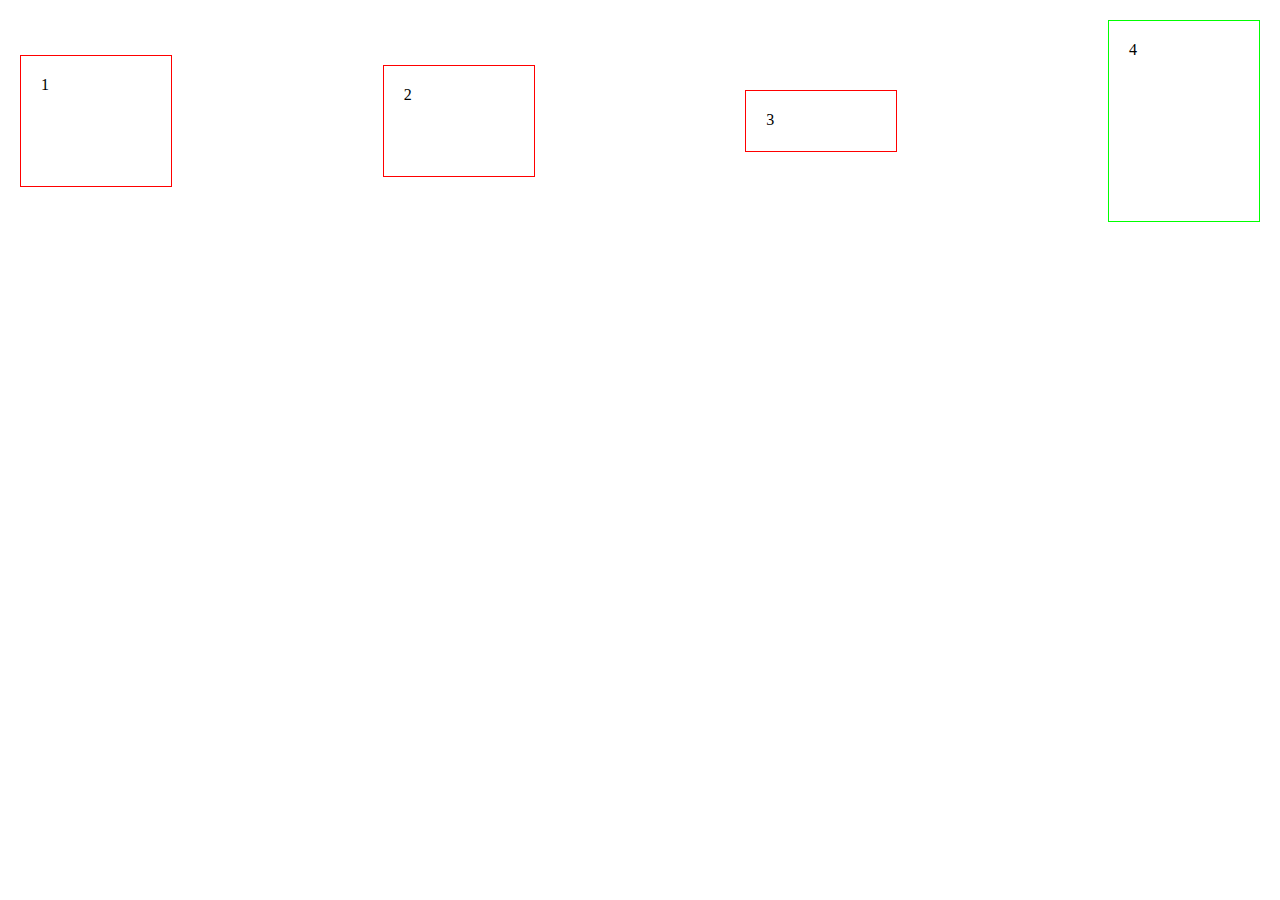
<file: task-10/index.html>
<!DOCTYPE html>
<html lang="en">
<head>
    <meta charset="UTF-8">
    <title>任务十：Flexbox 布局练习</title>
    <meta name="viewport" content="width=device-width, initial-scale=1.0">
    <link rel="stylesheet" href="index.css">
</head>
<body>
        <div class="container">
            <div class="box one">1</div>
            <div class="box two">2</div>
            <div class="box three">3</div>
            <div class="box four">4</div>
        </div>
</body>
</html>
</file>
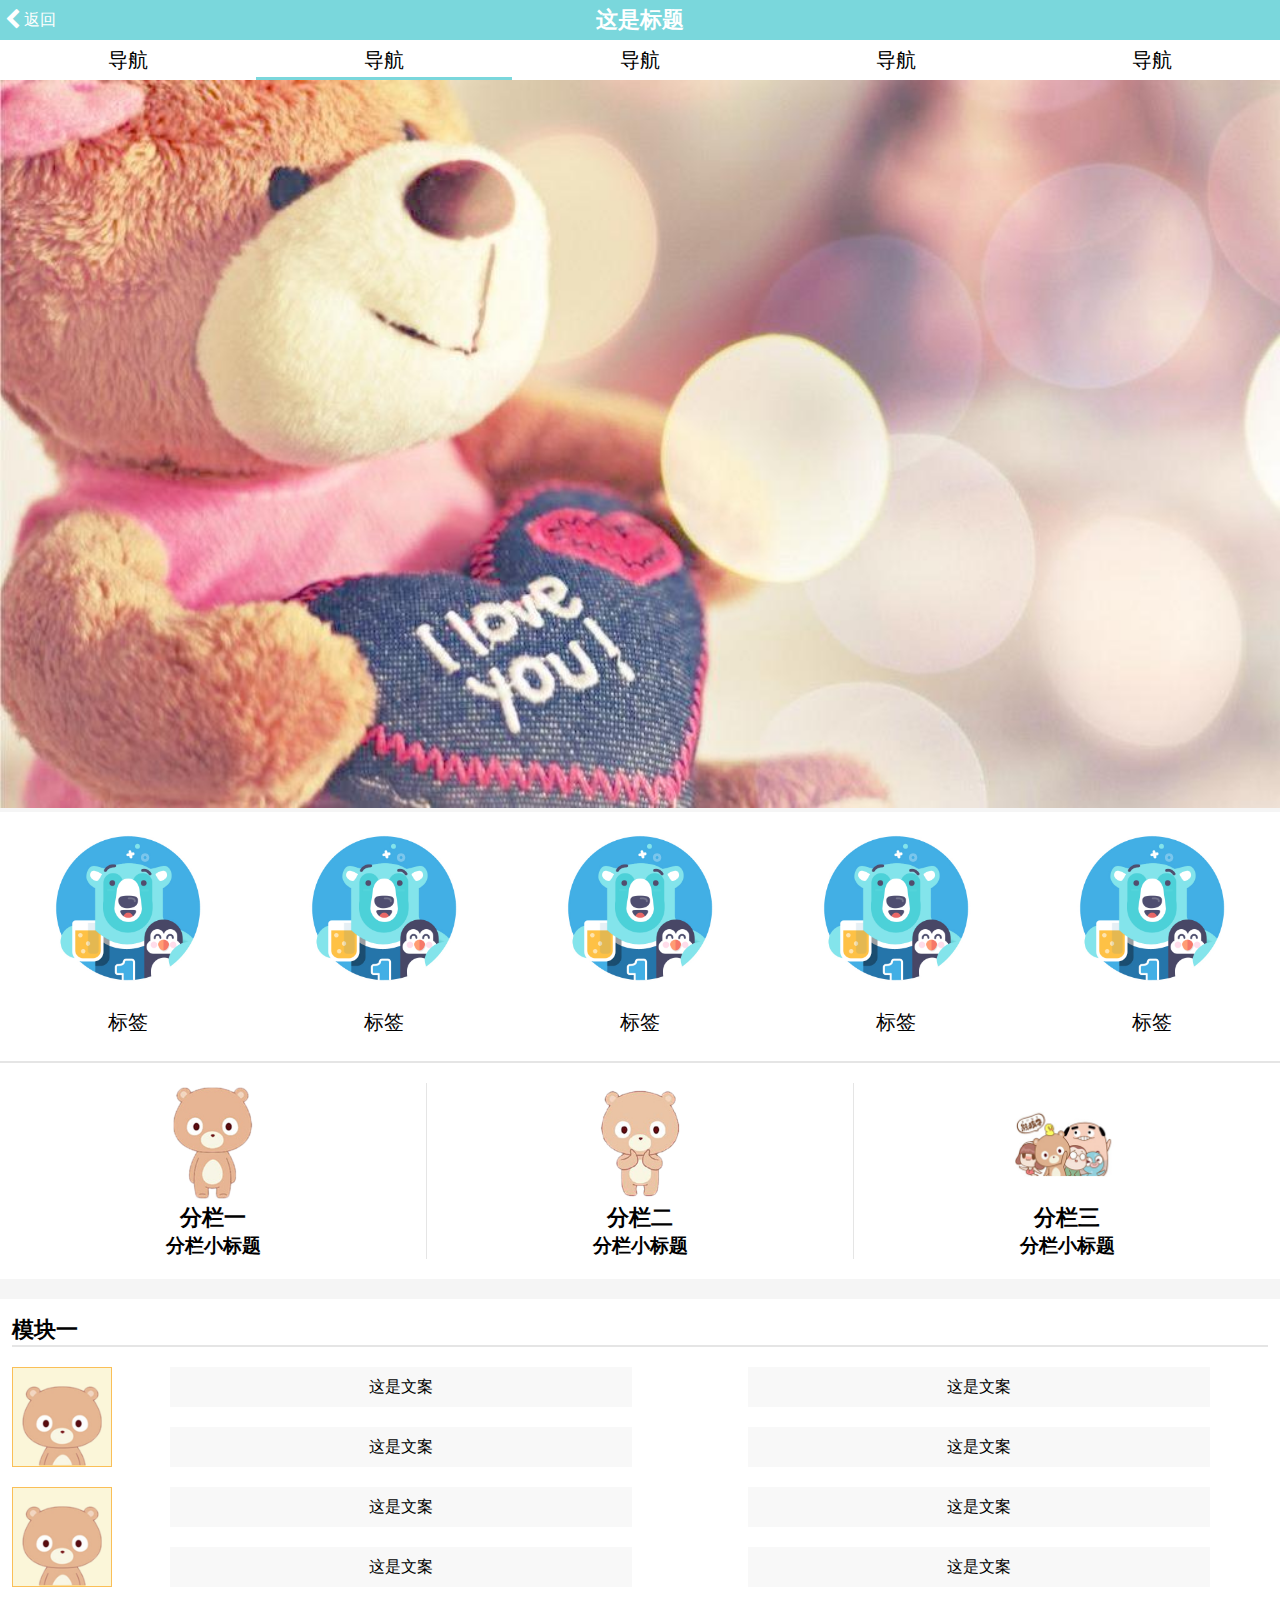
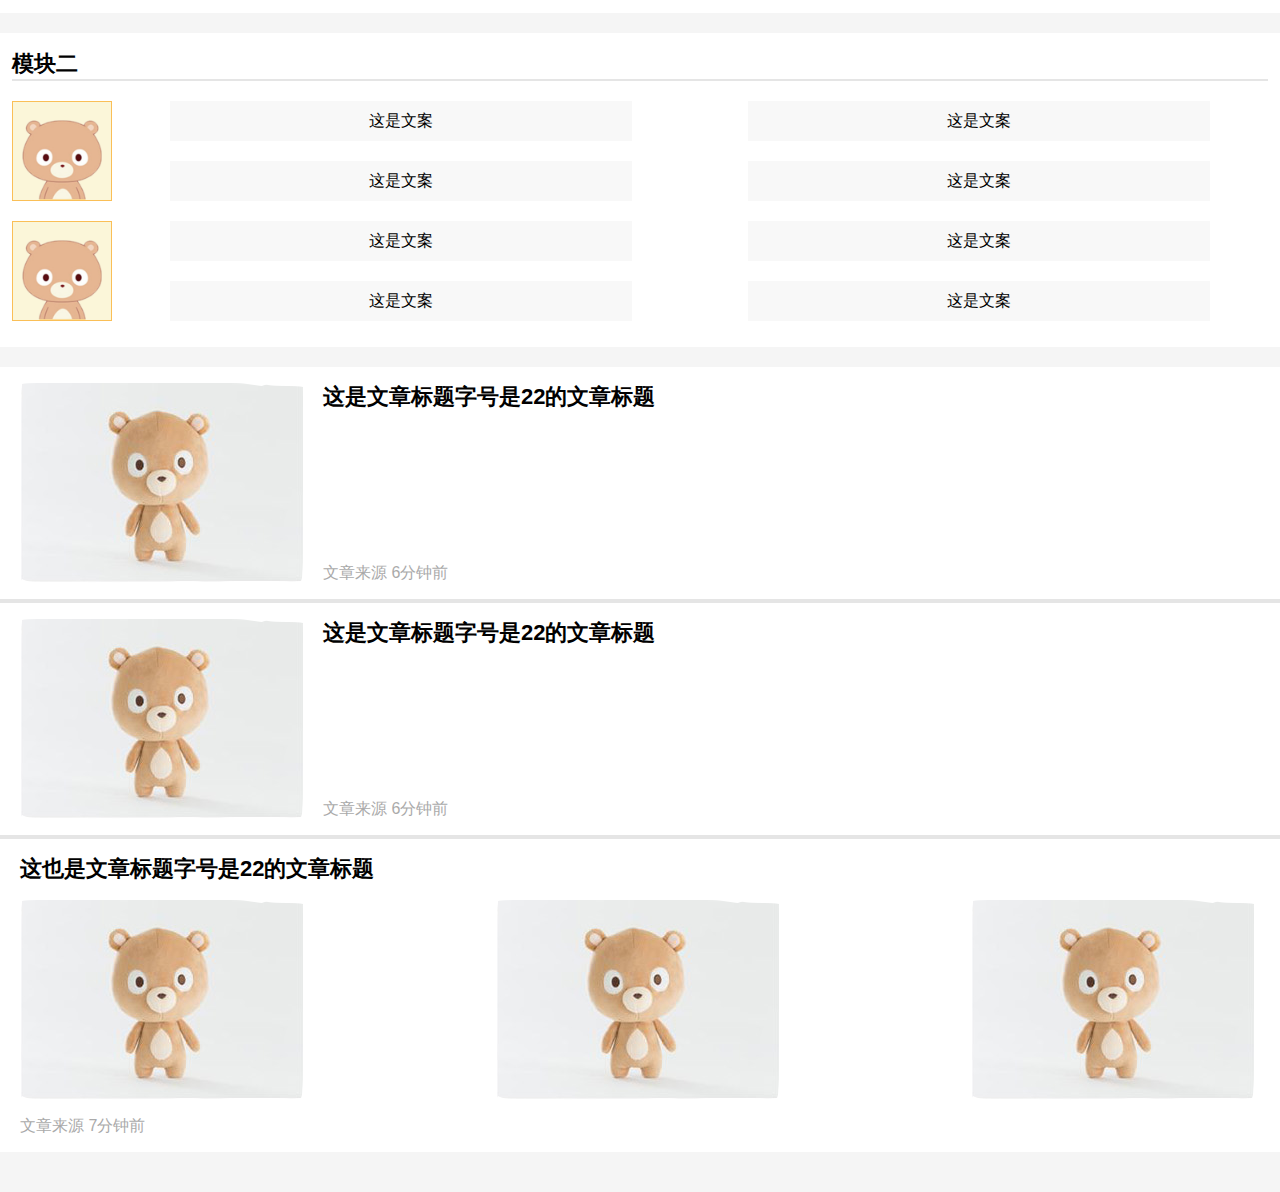
<file: task-11/index.html>
<!DOCTYPE html>
<html lang="en">
<head>
    <meta charset="UTF-8">
    <meta name="viewport" content="width=device-width,initial-scale=1.0">
    <title>任务十一：移动Web页面布局实践</title>
    <link href="//netdna.bootstrapcdn.com/font-awesome/4.5.0/css/font-awesome.min.css" rel="stylesheet">
    <link rel="stylesheet" href="index.css">
</head>
<body>

    <header>
        <div class="hd-back lineBlock">
            <i class="fa fa-chevron-left fa-lg" aria-hidden="true"></i>
            <a href="#">返回</a>
        </div>
        <h2 class="hd-tit lineBlock">
            这是标题
        </h2>
    </header>
    <main>
        <nav class="main-nav">
            <ul>
                <li>导航</li>
                <li class="nav-click">导航</li>
                <li>导航</li>
                <li>导航</li>
                <li>导航</li>
            </ul>
        </nav>
        <div class="main-banner">
            <img src="./images/banner-pic.jpg" alt="">
        </div>
        <div class="main-menu">
            <div class="menu-tag">
                <img src="./images/icon.png" alt="icon">
                <p>标签</p>
            </div>
            <div class="menu-tag">
                <img src="./images/icon.png" alt="icon">
                <p>标签</p>
            </div>
            <div class="menu-tag">
                <img src="./images/icon.png" alt="icon">
                <p>标签</p>
            </div>
            <div class="menu-tag">
                <img src="./images/icon.png" alt="icon">
                <p>标签</p>
            </div>
            <div class="menu-tag">
                <img src="./images/icon.png" alt="icon">
                <p>标签</p>
            </div>
        </div>
        <div class="main-column">
            <div class="column-part">
                <div class="column-part-pic">
                    <img src="./images/bear_1.png" alt="pic">
                </div>
                <h2>分栏一</h2>
                <h3>分栏小标题</h3>
            </div>
            <div class="column-part">
                <div class="column-part-pic">
                    <img src="./images/bear_2.png" alt="pic">
                </div>
                <h2>分栏二</h2>
                <h3>分栏小标题</h3>
            </div>
            <div class="column-part">
                <div class="column-part-pic">
                    <img src="./images/bear_3.png" alt="pic">
                </div>
                <h2>分栏三</h2>
                <h3>分栏小标题</h3>
            </div>
        </div>
        <div class="module">
            <h2 class="module-tit">模块一</h2>
            <div class="module-pen">
                <div class="module-pen-pic">
                    <img src="./images/bear_4.png" alt="pic">
                </div>
                <div class="module-pen-text">
                    <p>这是文案</p>
                    <p>这是文案</p>
                    <p>这是文案</p>
                    <p>这是文案</p>
                </div>
            </div>
            <div class="module-pen">
                <div class="module-pen-pic">
                    <img src="./images/bear_4.png" alt="pic">
                </div>
                <div class="module-pen-text">
                    <p>这是文案</p>
                    <p>这是文案</p>
                    <p>这是文案</p>
                    <p>这是文案</p>
                </div>
            </div>
        </div>
        <div class="module">
            <h2 class="module-tit">模块二</h2>
            <div class="module-pen">
                <div class="module-pen-pic">
                    <img src="./images/bear_4.png" alt="pic">
                </div>
                <div class="module-pen-text">
                    <p>这是文案</p>
                    <p>这是文案</p>
                    <p>这是文案</p>
                    <p>这是文案</p>
                </div>
            </div>
            <div class="module-pen">
                <div class="module-pen-pic">
                    <img src="./images/bear_4.png" alt="pic">
                </div>
                <div class="module-pen-text">
                    <p>这是文案</p>
                    <p>这是文案</p>
                    <p>这是文案</p>
                    <p>这是文案</p>
                </div>
            </div>
        </div>
        <div class="main-article">
            <div class="article-pen">
                <img src="./images/bear_5.png" alt="pic" class="article-pen-pic">
                <div class="article-pen-text">
                    <h2>这是文章标题字号是22的文章标题</h2>
                    <p>文章来源 6分钟前</p>
                </div>
            </div>
            <div class="article-pen">
                <img src="./images/bear_5.png" alt="pic" class="article-pen-pic">
                <div class="article-pen-text">
                    <h2>这是文章标题字号是22的文章标题</h2>
                    <p>文章来源 6分钟前</p>
                </div>
            </div>
            <div class="article-penPic">
                <h2>这也是文章标题字号是22的文章标题</h2>
                <div class="article-penPic-pic">
                    <img src="./images/bear_5.png" alt="pic" class="article-pen-pic">
                    <img src="./images/bear_5.png" alt="pic" class="article-pen-pic">
                    <img src="./images/bear_5.png" alt="pic" class="article-pen-pic">
                </div>
                <p>文章来源 7分钟前</p>
            </div>
        </div>
    </main>
</body>
</html>
</file>
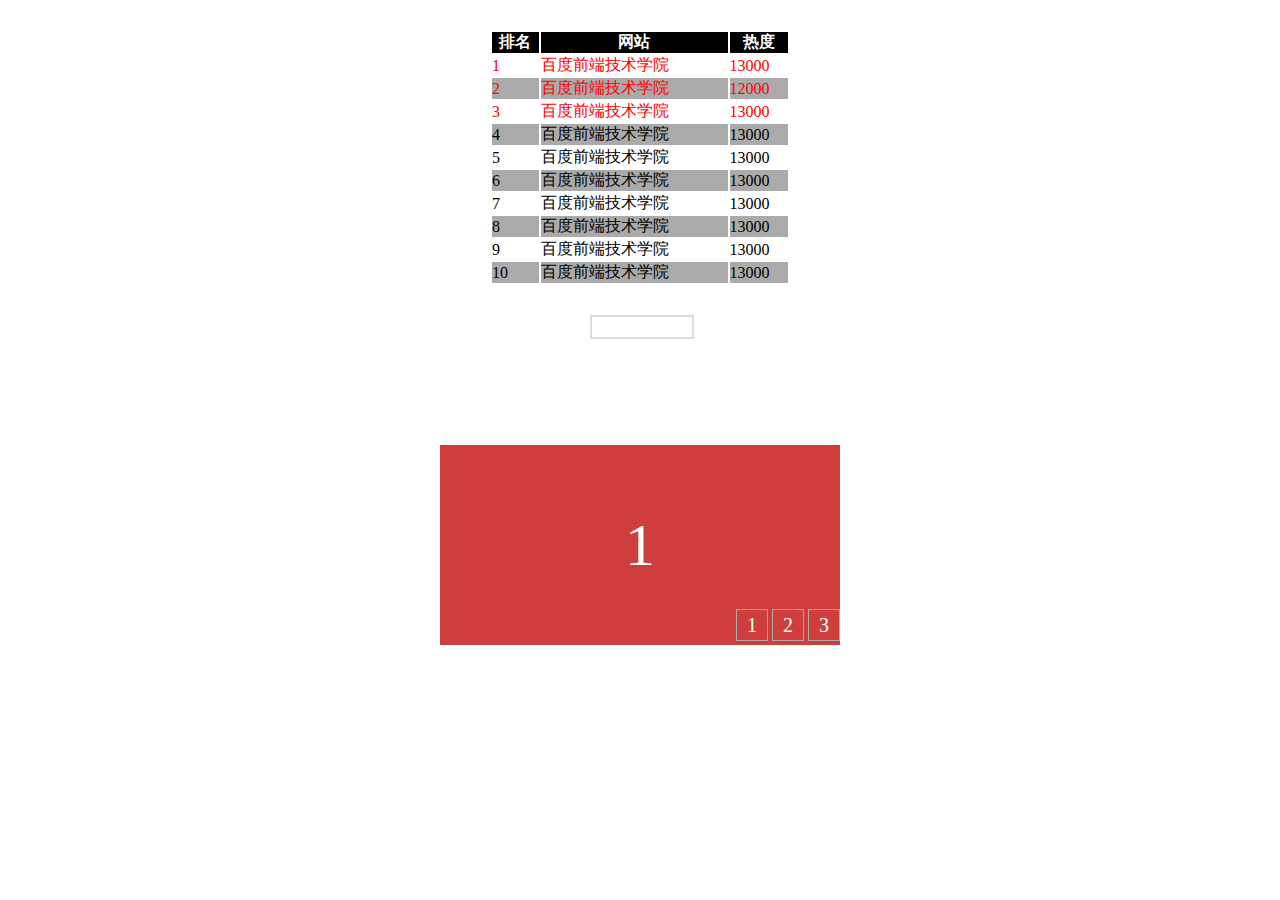
<file: task-12/index.html>
<!DOCTYPE html>
<html lang="en">
<head>
    <meta charset="UTF-8">
    <title>任务十二：学习CSS 3的新特性</title>
    <link rel="stylesheet" href="index.css">
</head>
<body>
    <table class="ranking">
        <tr>
            <th>排名</th>
            <th>网站</th>
            <th>热度</th>
        </tr>
        <tr>
            <td>1</td>
            <td>百度前端技术学院</td>
            <td>13000</td>
        </tr>
        <tr>
            <td>2</td>
            <td>百度前端技术学院</td>
            <td>12000</td>
        </tr>
        <tr>
            <td>3</td>
            <td>百度前端技术学院</td>
            <td>13000</td>
        </tr>
        <tr>
            <td>4</td>
            <td>百度前端技术学院</td>
            <td>13000</td>
        </tr>
        <tr>
            <td>5</td>
            <td>百度前端技术学院</td>
            <td>13000</td>
        </tr>
        <tr>
            <td>6</td>
            <td>百度前端技术学院</td>
            <td>13000</td>
        </tr>
        <tr>
            <td>7</td>
            <td>百度前端技术学院</td>
            <td>13000</td>
        </tr>
        <tr>
            <td>8</td>
            <td>百度前端技术学院</td>
            <td>13000</td>
        </tr>
        <tr>
            <td>9</td>
            <td>百度前端技术学院</td>
            <td>13000</td>
        </tr>
        <tr>
            <td>10</td>
            <td>百度前端技术学院</td>
            <td>13000</td>
        </tr>
    </table>
    <div class="text">
        <input type="text">
    </div>
    <div class="banner">
        <input type="radio" id="btn1">
        <input type="radio" id="btn2">
        <input type="radio" id="btn3">
        <ul class="banner-content">
            <li class="banner-box banner-box1">1</li>
            <li class="banner-box banner-box2">2</li>
            <li class="banner-box banner-box3">3</li>
        </ul>
        <div class="banner-list">
            <a href="#btn1" class="banner-btn">1</a>
            <a href="#btn2" class="banner-btn">2</a>
            <a href="#btn3" class="banner-btn">3</a>
        </div>
    </div>
</body>
</html>
</file>
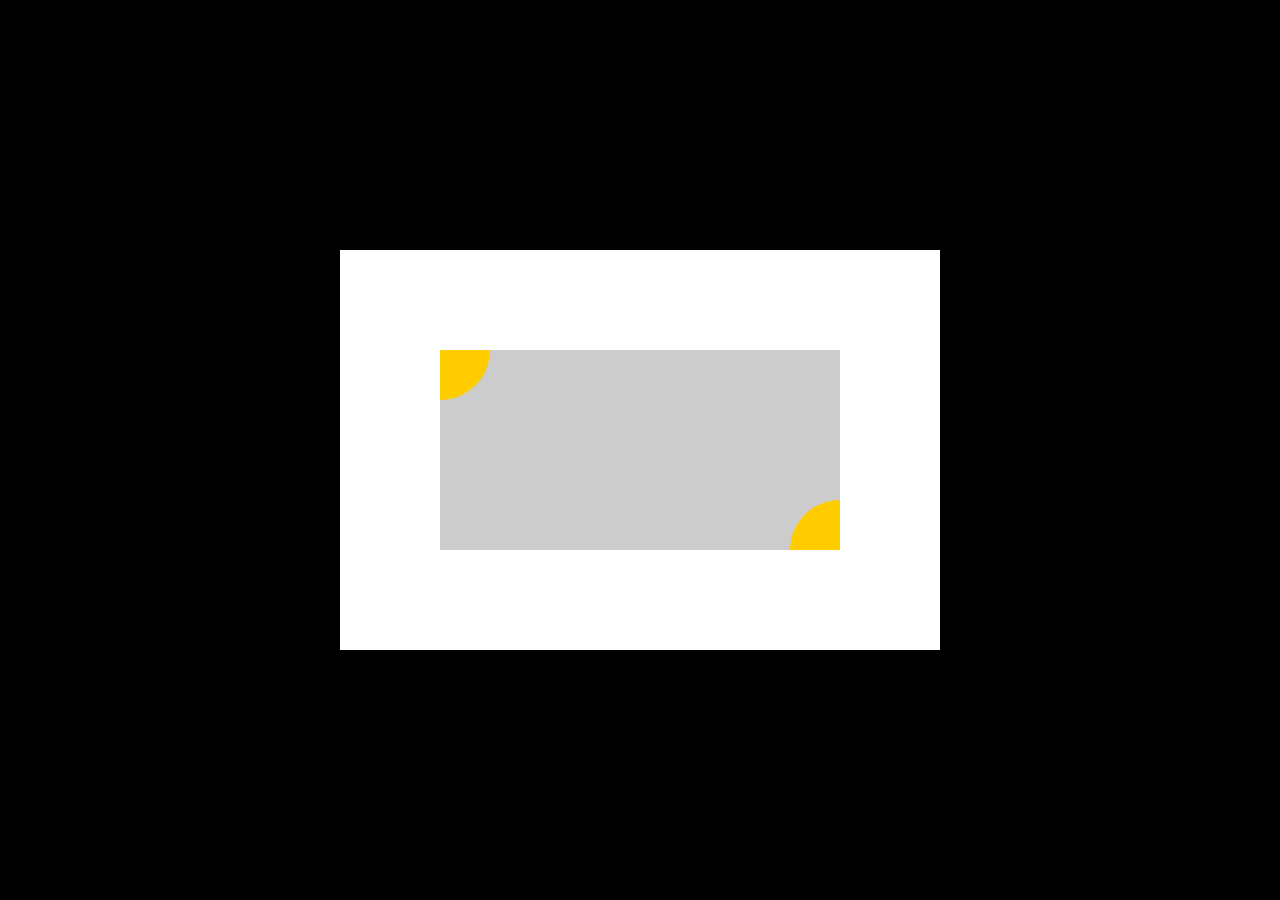
<file: task-4/index.html>
<!DOCTYPE html>
<html lang="en">
<head>
    <meta charset="UTF-8">
    <title>任务四：定位和居中问题</title>
    <link rel="stylesheet" href="index.css">
</head>
<body>
    <div class="main">
        <div class="main-content">
            <div class="main-content-topLeftCorner"></div>
            <div class="main-content-bottomRightCorner"></div>
        </div>
    </div>
</body>
</html>
</file>
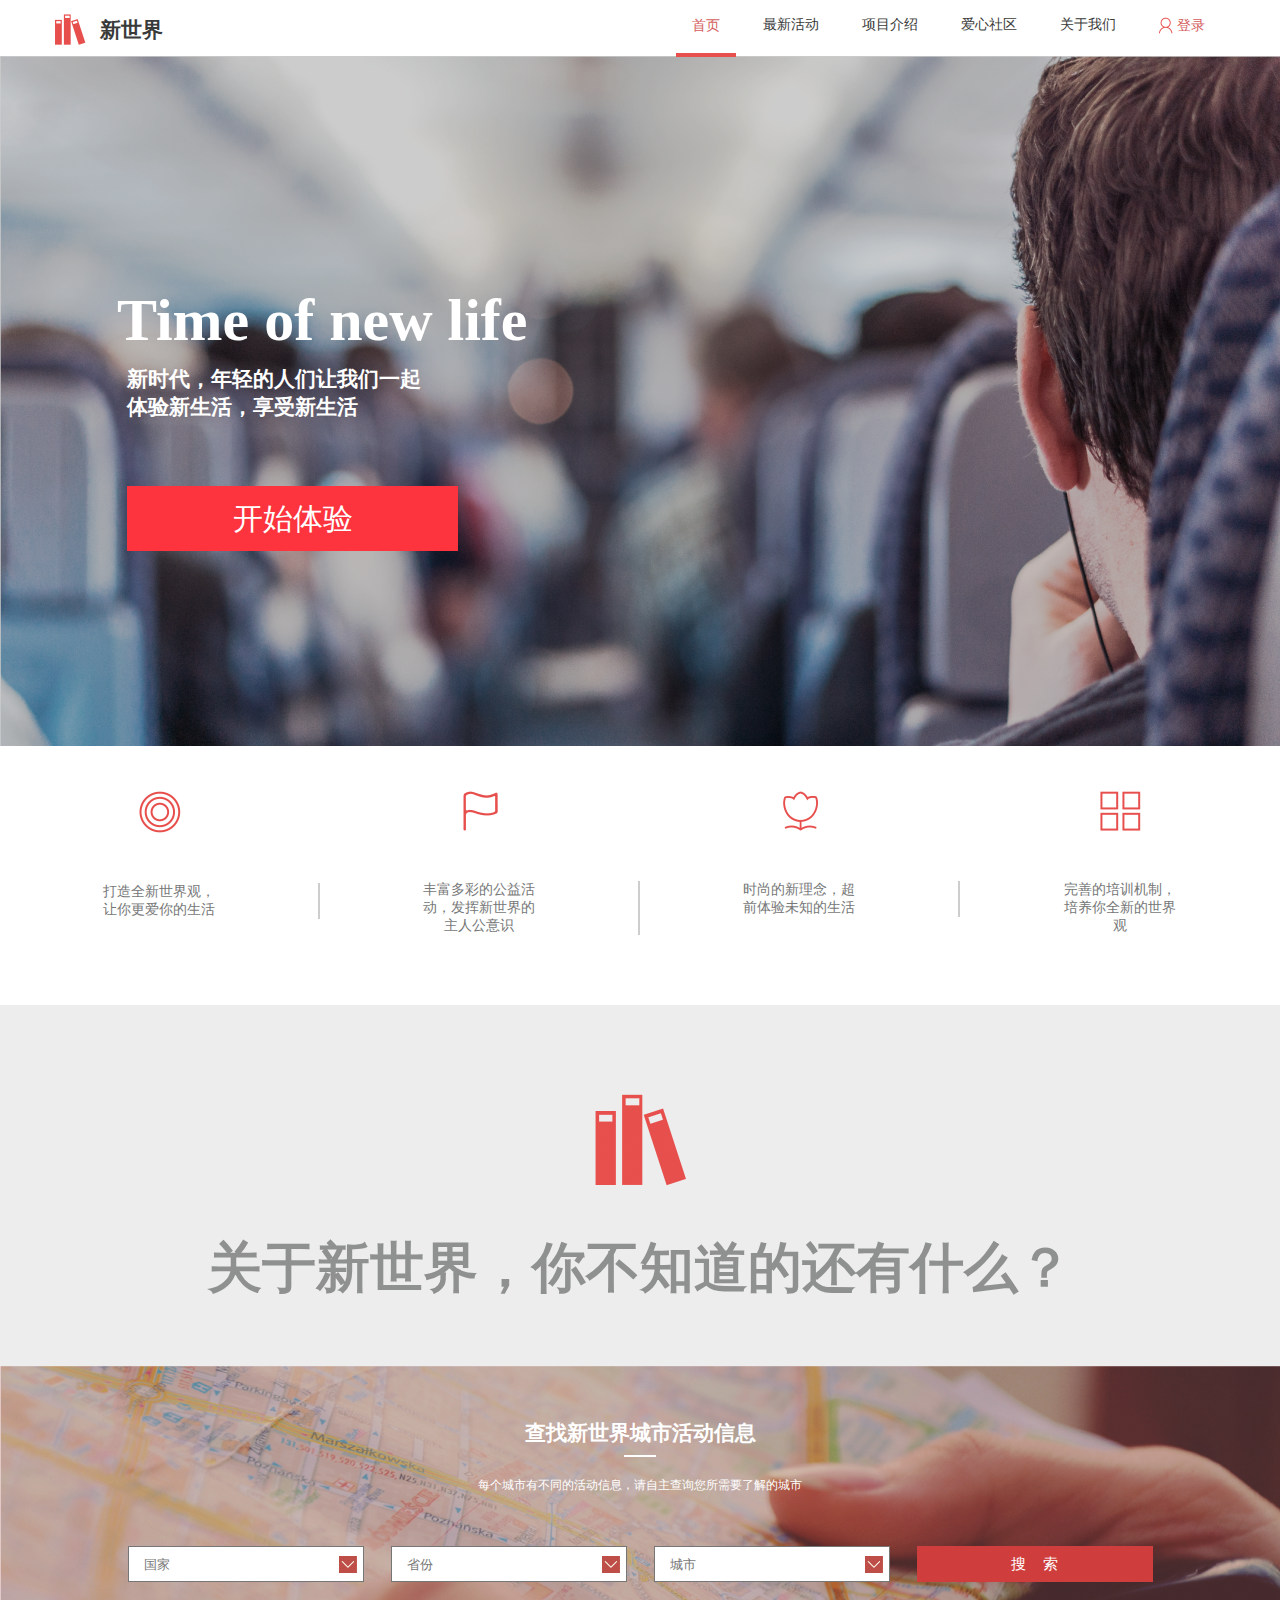
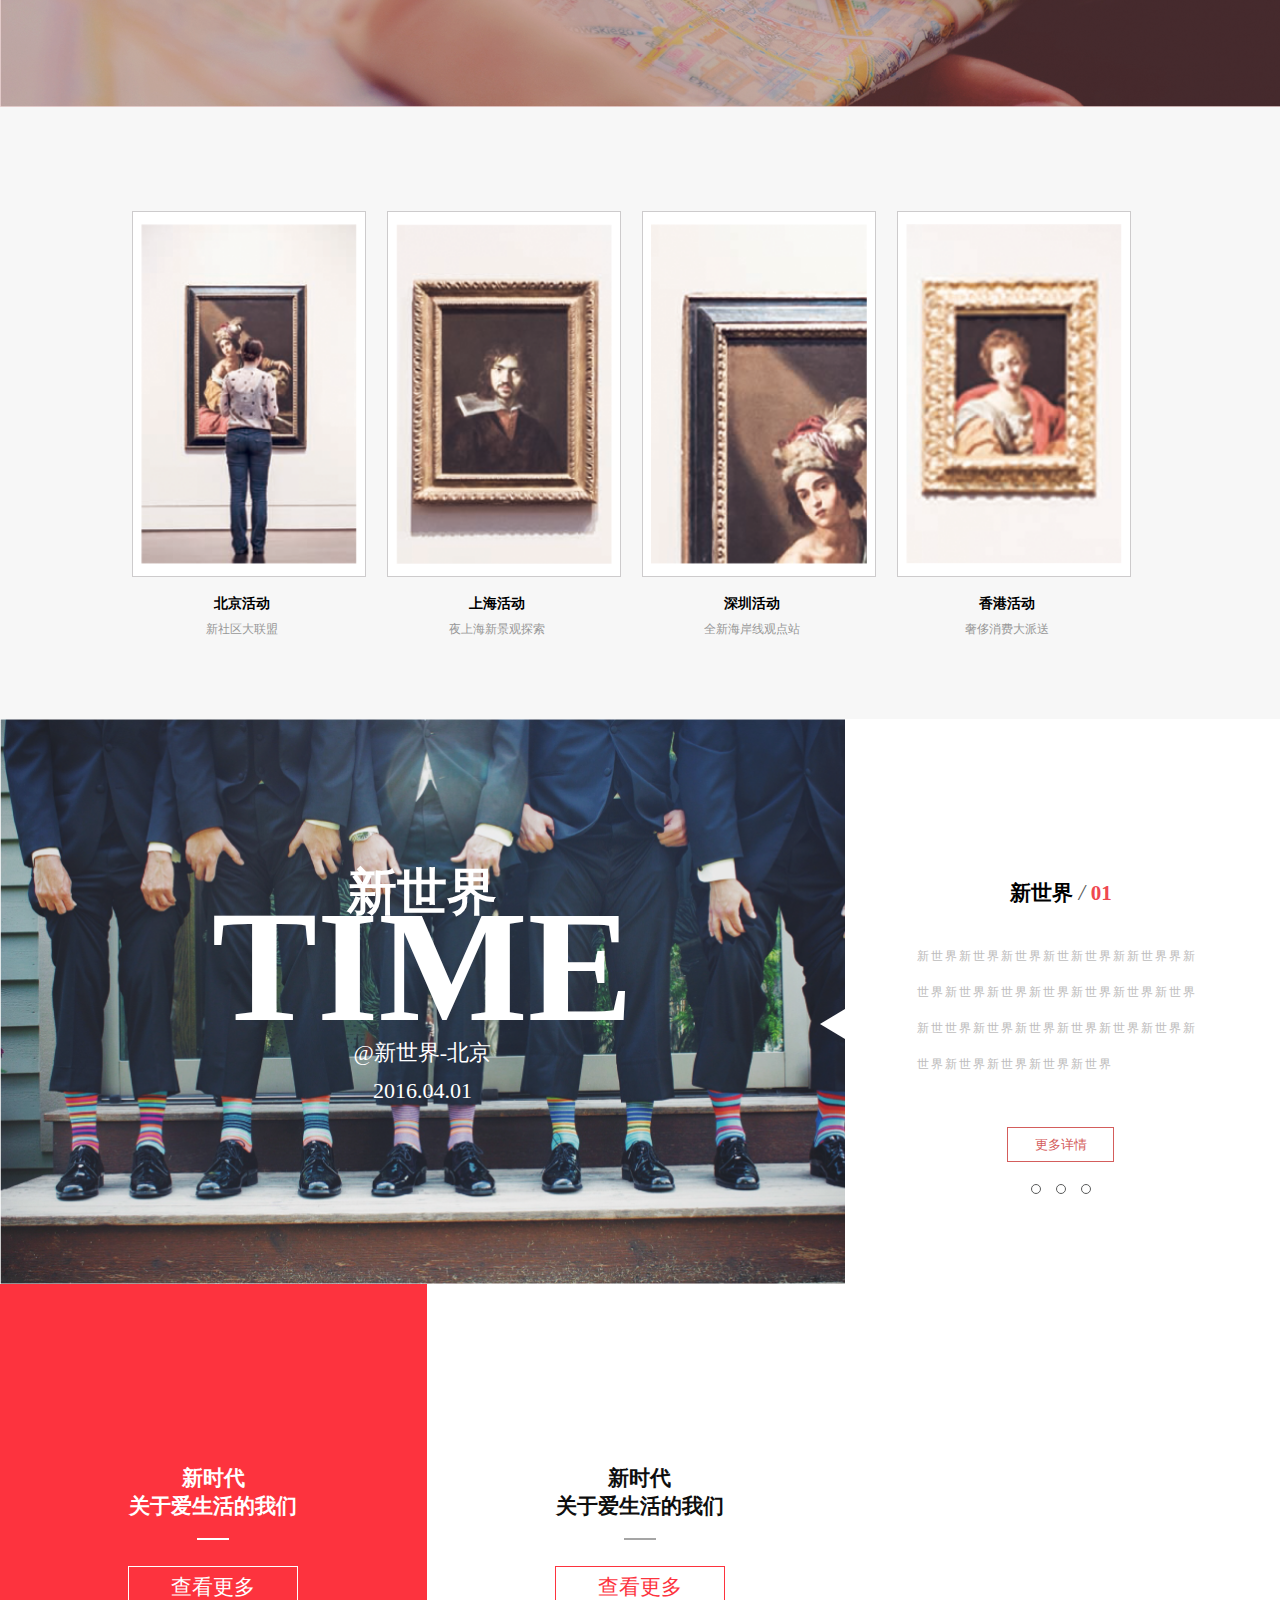
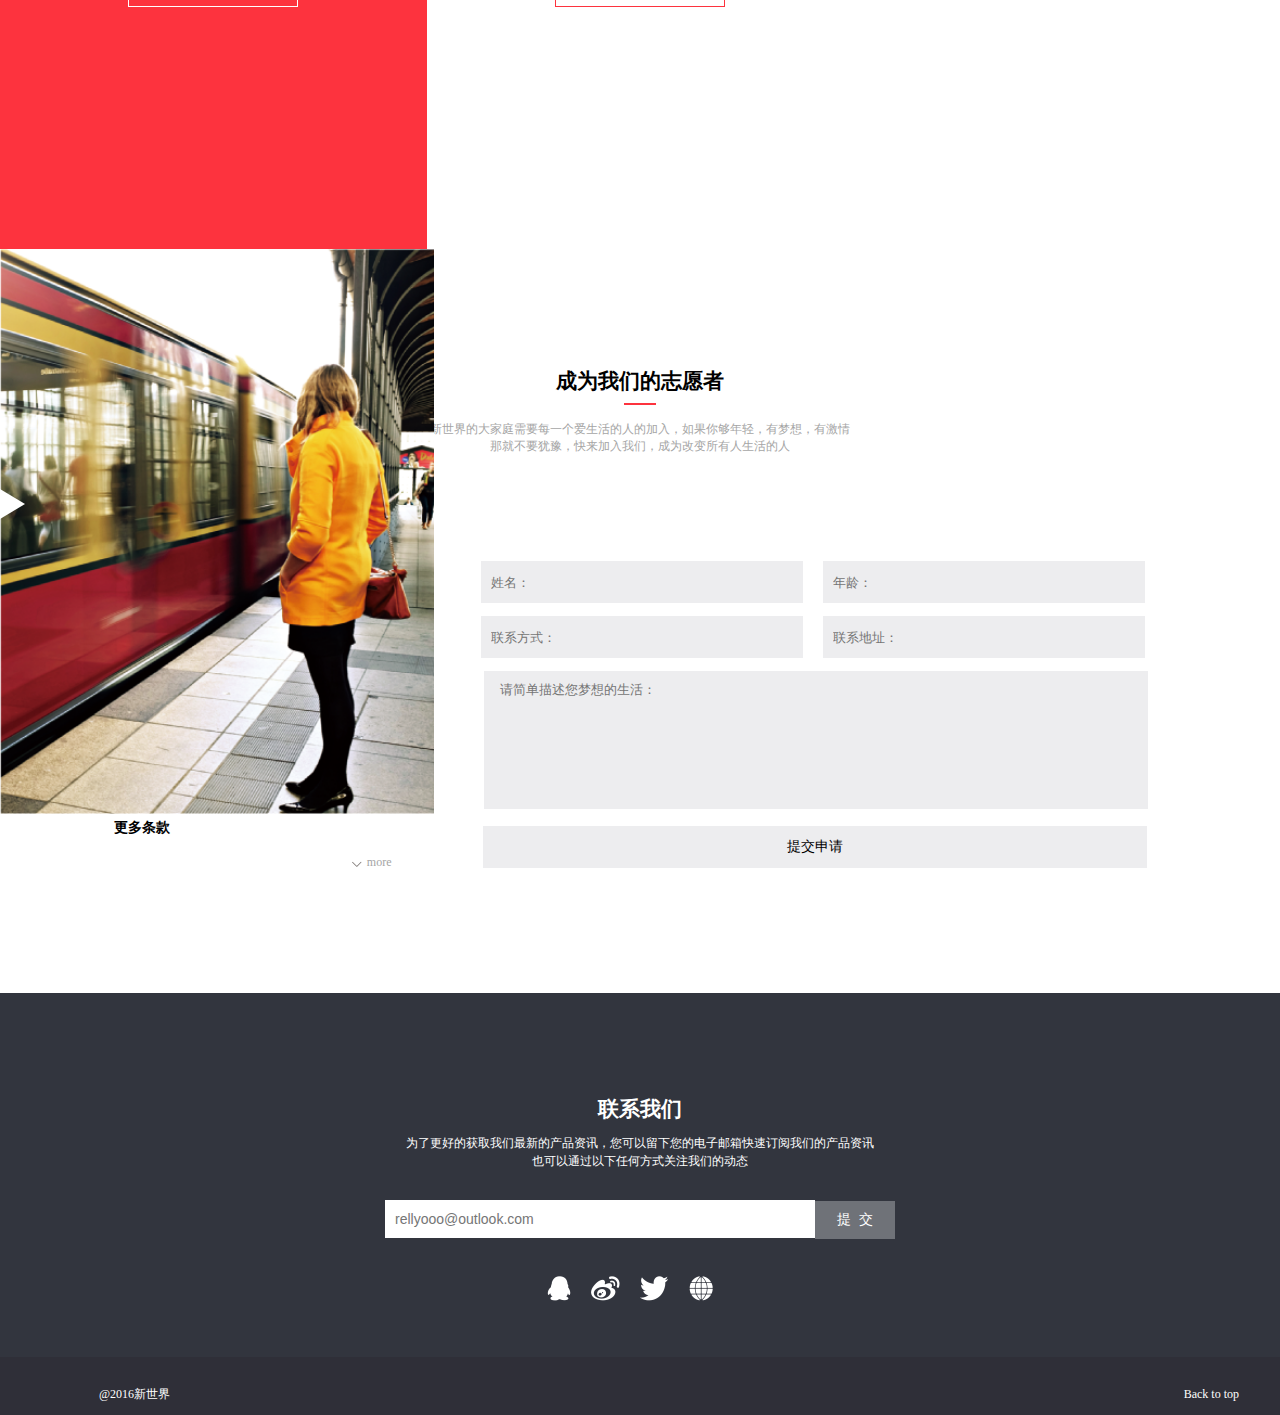
<file: task-7/index.html>
<!DOCTYPE html>
<html lang="en">
<head>
    <meta charset="UTF-8">
    <title>任务七：实现常见的技术产品官网的页面架构及样式布局</title>
    <link rel="stylesheet" href="index.css">
</head>
<body>
<div class="main">
    <div class="public-header">
        <div class="header-logo clearFloat">
            <a href="#">
                <img src="./images/logo.png" alt="logo" class="header-logoPic">
                <h1 class="header-logoTxt clearFloat">新世界</h1>
            </a>
        </div>
        <ul class="header-nav clearFloat">
            <li class="header-item clearFloat header-line1"><a href="#" >首页</a></li>
            <li class="header-item clearFloat header-line2"><a href="#">最新活动</a></li>
            <li class="header-item clearFloat header-line3"><a href="#">项目介绍</a></li>
            <li class="header-item clearFloat header-line4"><a href="#">爱心社区</a></li>
            <li class="header-item clearFloat header-line5"><a href="#">关于我们</a></li>
            <li class="header-item clearFloat header-line6"><img src="./images/login.png" alt="login" class="header-loginIco"><a href="#">登录</a></li>
            <li class="header-item-move"></li>
        </ul>
    </div>
    <div class="index-banner">
        <div class="index-banner-text">
            <h1 class="banner-text-tit1">Time of new life</h1>
            <h3 class="banner-text-tit2">新时代，年轻的人们让我们一起 <br>
                体验新生活，享受新生活</h3>
            <div class="banner-text-btn"><a href="#">开始体验</a></div>
        </div>
    </div>
    <div class="index-introduce">
        <ul class="clearFloat">
            <li class="clearFloat introduce-item">
                <img src="./images/introduce01.png" alt="icon">
                <p class="introduce-text">打造全新世界观，让你更爱你的生活</p>
            </li>
            <li class="clearFloat introduce-item">
                <img src="./images/introduce02.png" alt="icon">
                <p class="introduce-text">丰富多彩的公益活动，发挥新世界的主人公意识</p>
            </li>
            <li class="clearFloat introduce-item">
                <img src="./images/introduce03.png" alt="icon">
                <p class="introduce-text">时尚的新理念，超前体验未知的生活</p>
            </li>
            <li class="clearFloat introduce-item">
                <img src="./images/introduce04.png" alt="icon">
                <p class="introduce-text clearBorder">完善的培训机制，培养你全新的世界观</p>
            </li>
        </ul>
    </div>
    <div class="index-theme">
        <img src="./images/thems.png" alt="icon">
        <h2 class="theme-tit">关于新世界，你不知道的还有什么？</h2>
    </div>
    <div class="index-search">
        <div class="search-shade">
            <h3>查找新世界城市活动信息</h3>
            <hr class="search-hr">
            <p class="search-text">每个城市有不同的活动信息，请自主查询您所需要了解的城市</p>
            <form action="">
                <select name="country" class="search-box clearFocus" id="demo-basic">
                    <option  value="" disabled selected>国家</option>
                    <option value="China">中国</option>
                    <option value="American">美国</option>
                    <option value="England">英国</option>
                    <option value="Japan">日本</option>
                    <option value="Canada">加拿大</option>
                </select>
                <select name="province" class="search-box clearFocus">
                    <option  value="" disabled selected>省份</option>
                    <option value="jiangshu">江苏省</option>
                    <option value="zhejiang">浙江省</option>
                    <option value="henan">河南省</option>
                    <option value="shanxi">陕西省</option>
                    <option value="beijing">北京市</option>
                </select>
                <select name="city" class="search-box clearFocus">
                    <option  value="" disabled selected>城市</option>
                    <option value="nanjing" >南京市</option>
                    <option value="hangzhou">杭州市</option>
                    <option value="nanyang">南阳市</option>
                    <option value="shanghai">上海市</option>
                    <option value="taizhou">泰州市</option>
                </select>
                <button class="search-btn clearFocus">搜&nbsp;&nbsp;&nbsp;&nbsp;索</button>
            </form>
        </div>
    </div>
    <div class="index-activity">
        <ul>
            <li class="activity-list clearFloat" >
                <img src="./images/beijing.png" alt="beijing" class="activity-img">
                <h3 class="activity-tit">北京活动</h3>
                <p class="activity-text">新社区大联盟</p>
            </li>
            <li class="activity-list clearFloat">
                <img src="./images/shanghai.png" alt="shanghai" class="activity-img">
                <h3 class="activity-tit">上海活动</h3>
                <p class="activity-text">夜上海新景观探索</p>
            </li>
            <li class="activity-list clearFloat">
                <img src="./images/shenzhen.png" alt="shenzhen" class="activity-img">
                <h3 class="activity-tit">深圳活动</h3>
                <p class="activity-text">全新海岸线观点站</p>
            </li>
            <li class="activity-list clearFloat">
                <img src="./images/hongkong.png" alt="hongkong" class="activity-img">
                <h3 class="activity-tit">香港活动</h3>
                <p class="activity-text">奢侈消费大派送</p>
            </li>
        </ul>
    </div>
    <div class="index-slide">
        <div class="slide-pic clearFloat">
            <h3 class="slide-pic-tit1">新世界</h3>
            <h2 class="slide-pic-tit2">TIME</h2>
            <p class="slide-pic-text">@新世界-北京</p>
            <p class="slide-pic-data">2016.04.01</p>
            <span class="slide-pic-triangle"></span>
        </div>
        <div class="slide-info clearFloat">
            <div class="slide-info-content">
                <h3 class="slide-info-tit">新世界<i class="slide-info-i">/</i><span class="slide-info-em">01</span></h3>
                <p class="slide-info-text">新世界新世界新世界新世新世界新新世界界新世界新世界新世界新世界新世界新世界新世界新世世界新世界新世界新世界新世界新世界新世界新世界新世界新世界新世界</p>
                <button class="slide-info-more clearFocus">更多详情</button>
                <br>
                <button class="slide-info-switch clearFocus"></button>
                <button class="slide-info-switch clearFocus"></button>
                <button class="slide-info-switch clearFocus"></button>
            </div>
        </div>
    </div>
    <div class="index-show">
        <div class="show-info  clearFloat">
            <div class="show-info-content">
                <h3 class="show-info-tit">新时代 <br> 关于爱生活的我们</h3>
                <hr class="search-hr">
                <button class="show-info-btn1 clearFocus">查看更多</button>
            </div>
        </div>
        <div class="show-info  clearFloat show-info-bgColor">
            <div class="show-info-content">
                <h3 class="show-info-tit">新时代 <br>关于爱生活的我们</h3>
                <hr class="search-hr search-hr-grayColor">
                <button class="show-info-btn2 clearFocus">查看更多</button>
            </div>
        </div>
        <div class="show-pic clearFloat">
            <span class="show-pic-triangle"></span>
        </div>
    </div>
    <div class="index-apply">
        <h3 class="index-apply-hd3">成为我们的志愿者</h3>
        <hr class="search-hr search-hr-redColor">
        <p class="index-apply-text">新世界的大家庭需要每一个爱生活的人的加入，如果你够年轻，有梦想，有激情 <br>
            那就不要犹豫，快来加入我们，成为改变所有人生活的人</p>
        <div class="apply-container">
            <ul class="apply-container-list clearFloat">
                <li class="container-list-item">
                    <h4 class="container-list-tit">新世界志愿者协议</h4>
                    <p class="container-list-text">加入新世界志愿者的人员必须遵循中华人民共和国的相关法律法规，并且本着平等资源的原则.....</p>
                    <a href="#" class="container-list-showMore">more</a>
                </li>
                <li class="container-list-item">
                    <h4 class="container-list-tit">新世界志愿者权利</h4>
                    <p class="container-list-text">新世界志愿者享受新世界内部所有资源共享的权利，并 且享受所在四新世界活动的优先参与资格</p>
                    <a href="#" class="container-list-showMore">more</a>
                </li>
                <li class="container-list-item">
                    <h4 class="container-list-tit">更多条款</h4>
                    <p class="container-list-text"></p>
                    <a href="#" class="container-list-showMore">more</a>
                </li>
            </ul>
            <form class="apply-container-frm clearFloat">
                <input type="text" name="name" placeholder="姓名：" class="container-frm-user clearFocus">
                <input type="text" name="age" placeholder="年龄：" class="container-frm-user clearFocus">
                <input type="text" name="tel" placeholder="联系方式：" class="container-frm-user clearFocus">
                <input type="text" name="address" placeholder="联系地址：" class="container-frm-user clearFocus">
                <textarea name="" id=""  placeholder="请简单描述您梦想的生活：" class="container-frm-about clearFocus"></textarea>
                <br>
                <button class="container-frm-btn clearFocus">提交申请</button>
            </form>
        </div>
    </div>
    <div class="index-contact">
        <h3 class="index-contact-tit">联系我们</h3>
        <p class="index-contact-text">为了更好的获取我们最新的产品资讯，您可以留下您的电子邮箱快速订阅我们的产品资讯 <br>
            也可以通过以下任何方式关注我们的动态</p>
        <input type="text" placeholder="rellyooo@outlook.com" class="index-contact-email clearFocus">
        <button class="index-contact-btn clearFocus">提 &nbsp;交</button>
        <ul>
            <li class="index-contact-icon clearFloat"><a href="#"> <img src="./images/icon-qq.png" alt="qq"></a></li>
            <li class="index-contact-icon clearFloat"><a href="#"> <img src="./images/icon-weibo.png" alt="weibo"></a></li>
            <li class="index-contact-icon clearFloat"><a href="#"> <img src="./images/icon-twitter.png" alt="twitter"></a></li>
            <li class="index-contact-icon clearFloat"><a href="#"> <img src="./images/icon-Internet.png" alt="internet"></a></li>
        </ul>
    </div>
    <div class="public-footer">
        <p class="public-footer-cc clearFloat">@2016新世界</p>
        <p class="public-footer-reTop clearFloat"><a href="#">Back to top</a></p>
    </div>
</div>
</body>
</html>
</file>
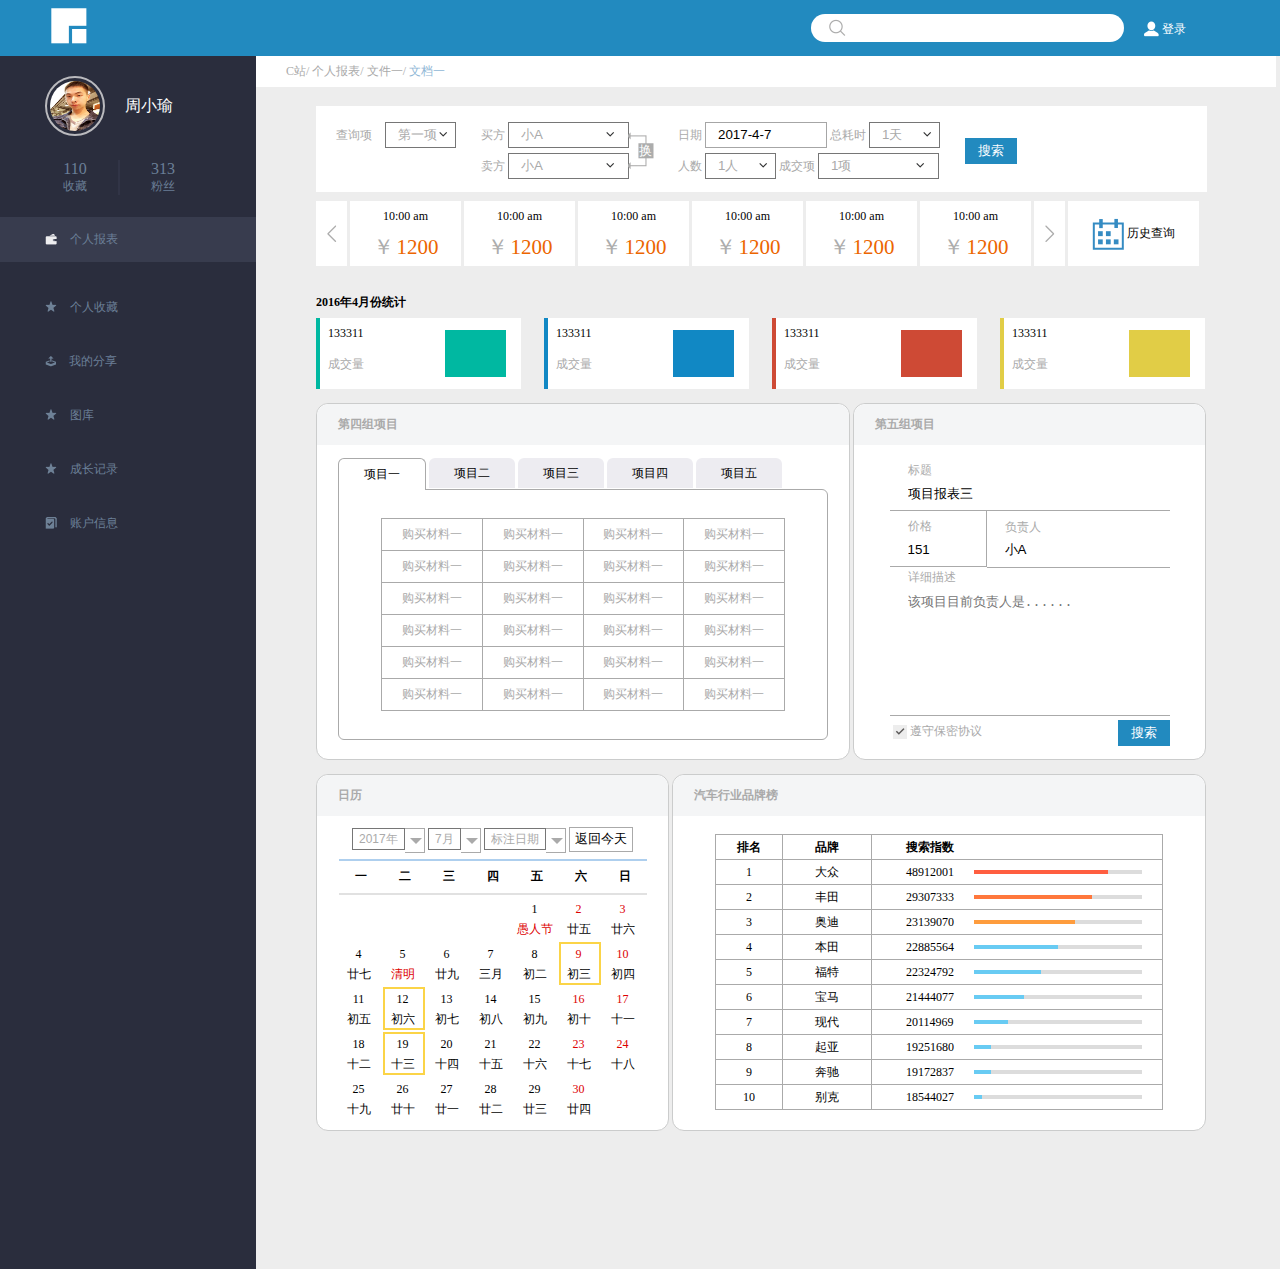
<file: task-9/index.html>
<!DOCTYPE html>
<html lang="en">
<head>
    <meta charset="UTF-8">
    <title>任务九：使用HTML/CSS实现一个复杂页面</title>
    <link rel="stylesheet" href="index.css">
</head>
<body>
    <header>
        <div class="hd-logo">
            <img src="./images/hd-logo.png" alt="logo" class="hd-logo-pic">
        </div>
        <div class="hd-nav">
            <div class="hd-search lineBlock">
                <img src="./images/hd-search-ico.png" alt="ico" class="hd-search-ico">
                <input type="text" class="hd-search-text">
            </div>
            <div class="hd-login lineBlock">
                <img src="./images/hd-login-ico.png" alt="ico" class="hd-login-ico">
                <a href="#"><span class="hd-login-text">登录</span></a>
            </div>
        </div>
    </header>
    <main>
        <!--侧边栏-->
        <div class="main-sidebar lineBlock">
            <!--用户头像-->
            <div class="main-sidebar-avatar">
                <img src="./images/sidebar-zhouxiaoyu.jpg" alt="avatar" class="sidebar-avatar-pic">
                <span class="sidebar-avatar-text">周小瑜</span>
            </div>
            <!--用户信息-->
            <div class="main-sidebar-container">
                <div class="main-sidebar-info lineBlock">
                    <p class="sidebar-info-value"><a href="#" class="sidebar-list-text ">110</a></p>
                    <p class="sidebar-info-sum"><a href="#" class="sidebar-list-text ">收藏</a></p>
                </div>
                <div class="main-sidebar-info lineBlock clearBorder">
                    <p class="sidebar-info-value"><a href="#" class="sidebar-list-text">313</a></p>
                    <p class="sidebar-info-sum"><a href="#" class="sidebar-list-text">粉丝</a></p>
                </div>
            </div>
            <!--树状列表-->
            <ul class="main-sidebar-list">
                <li class="sidebar-list-table bgClick">
                    <input type="checkbox" id="trigger-layout0">
                    <a href="#" class="sidebar-list-text"><label for="trigger-layout0">个人报表</label></a>
                    <img src="./images/sidebar-table.png" alt="ico" class="sidebar-list-icon">
                    <ol class="sidebar-list-fold">
                        <input type="checkbox" id="trigger-layout1">
                        <a href="#" class="sidebar-list-text "><label for="trigger-layout1">文件一</label></a>
                        <i class="bgArrow"></i>
                        <img src="./images/sidebar-folder.png" alt="ico" class="sidebar-list-icon">
                        <li>
                            <a href="#" class="sidebar-list-text ">文档一</a>
                            <img src="./images/sidebar-document.png" alt="ico" class="sidebar-list-icon">
                        </li>
                        <li>
                            <a href="#" class="sidebar-list-text ">文档二</a>
                            <img src="./images/sidebar-document.png" alt="ico" class="sidebar-list-icon">
                        </li>
                    </ol>
                    <ol class="sidebar-list-fold">
                        <input type="checkbox" id="trigger-layout2">
                        <a href="#" class="sidebar-list-text "> <label for="trigger-layout2">文件二</label></a>
                        <i src="" alt="" class="bgArrow"></i>
                        <img src="./images/sidebar-folder.png" alt="ico" class="sidebar-list-icon">
                        <li>
                            <a href="#" class="sidebar-list-text ">文档一</a>
                            <img src="./images/sidebar-document.png" alt="ico" class="sidebar-list-icon">
                        </li>
                        <li>
                            <a href="#" class="sidebar-list-text ">文档二</a>
                            <img src="./images/sidebar-document.png" alt="ico" class="sidebar-list-icon">
                        </li>
                    </ol>
                    <ol class="sidebar-list-fold">
                        <input type="checkbox" id="trigger-layout3">
                        <a href="#" class="sidebar-list-text "> <label for="trigger-layout3">文件三</label></a>
                        <i src="" alt="" class="bgArrow"></i>
                        <img src="./images/sidebar-folder.png" alt="ico" class="sidebar-list-icon">
                        <li>
                            <a href="#" class="sidebar-list-text ">文档一</a>
                            <img src="./images/sidebar-document.png" alt="ico" class="sidebar-list-icon">
                        </li>
                        <li>
                            <a href="#" class="sidebar-list-text ">文档二</a>
                            <img src="./images/sidebar-document.png" alt="ico" class="sidebar-list-icon">
                        </li>
                    </ol>
                </li>
                <li class="sidebar-list-table">
                    <a href="#" class="sidebar-list-text">个人收藏</a>
                    <img src="./images/sidebar-collect.png" alt="ico" class="sidebar-list-icon">
                </li>
                <li class="sidebar-list-table">
                    <a href="#" class="sidebar-list-text">我的分享</a>
                    <img src="./images/sidebar-sharing.png" alt="ico" class="sidebar-list-icon">
                </li>
                <li class="sidebar-list-table">
                    <a href="#" class="sidebar-list-text">图库</a>
                    <img src="./images/sidebar-collect.png" alt="ico" class="sidebar-list-icon">
                </li>
                <li class="sidebar-list-table">
                    <a href="#" class="sidebar-list-text">成长记录</a>
                    <img src="./images/sidebar-collect.png" alt="ico" class="sidebar-list-icon">
                </li>
                <li class="sidebar-list-table">
                    <a href="#" class="sidebar-list-text">账户信息</a>
                    <img src="./images/sidebar-account.png" alt="ico" class="sidebar-list-icon">
                </li>
            </ul>
        </div>
        <!--主要内容-->
        <div class="main-content lineBlock">
            <div class="main-content-tab">
                <!--标签页-->
                    <input type="radio" id="tab1" name="tab" class="content-tab-text" >
                    <label for="tab1" class="content-tabBox">C站<span>/</span></label>
                    <input type="radio" id="tab2" name="tab" class="content-tab-text">
                    <label for="tab2" class="content-tabBox">个人报表<span>/</span></label>
                    <input type="radio" id="tab3" name="tab" class="content-tab-text">
                    <label for="tab3" class="content-tabBox">文件一<span>/</span></label>
                    <input type="radio" id="tab4" name="tab" checked class="content-tab-text">
                    <label for="tab4" class="content-tabBox">文档一</label>
                <div class="tab">C站C站C站C站C站C站C站C站C站C站C站C站C站C站站C站C站C站C站C站C站C站C站C站C站C站C站C站C站C站C站C站C站站C站C站C站C站</div>
                <div class="tab">个人报表个人报表个人报表个人报表个人报表个人报表个人个人报表个人报表个人个人报表个表个人个人报表个表个人报表个人报表个报表个人报表</div>
                <div class="tab">文件一文件一文件一文件一文件一文件一文件一文件件一文件一文件一文件一文件一文件一文件件一文件一文件一文件一文件一文件一文件一文件一文件一文件一</div>
                <!--文档一内容-->
                <div class="tab main-content-container">
                    <!--项目一 查询搜索-->
                    <div class="content-pro1">
                        <form>
                            <div class="pro1-inquire lineBlock">
                                <span>查询项</span>
                                <select name="inquire" class="pro1-shortBox">
                                    <option value="" class="aaa">第一项</option>
                                    <option value="">第二项</option>
                                    <option value="">第三项</option>
                                </select>
                            </div>
                            <div class="pro1-exchange lineBlock">
                                <span>买方</span>
                                <select name="buyer" class="pro1-longBox">
                                    <option value="">小A</option>
                                    <option value="">小B</option>
                                    <option value="">小C</option>
                                </select>
                                <br>
                                <span>卖方</span>
                                <select name="seller" class="pro1-longBox">
                                    <option value="">小A</option>
                                    <option value="">小B</option>
                                    <option value="">小C</option>
                                </select>
                                <button class="pro1-exchange-btn">&nbsp;&nbsp;换</button>
                            </div>
                            <div class="pro1-data lineBlock">
                                <span>日期</span>
                                <input type="text" class="pro1-data-text" value="2017-4-7">
                                <span>总耗时</span>
                                <select name="time" class="pro1-shortBox">
                                    <option value="">1天</option>
                                    <option value="">3天</option>
                                    <option value="">5天</option>
                                </select>
                                <br>
                                <span>人数</span>
                                <select name="people" class="pro1-shortBox">
                                    <option value="">1人</option>
                                    <option value="">15人</option>
                                    <option value="">25人</option>
                                </select>
                                <span>成交项</span>
                                <select name="article" class="pro1-longBox">
                                    <option value="">1项</option>
                                    <option value="">15项</option>
                                    <option value="">25项</option>
                                </select>
                            </div>
                            <button class="pro1-search-btn">搜索</button>
                        </form>
                    </div>
                    <!--项目二 历史查询-->
                    <div class="content-pro2">
                        <div class="pro2-leftArrow lineBlock"></div>
                        <div class="pro2-box lineBlock">
                            <p>10:00 am</p>
                            <p>
                                <span class="pro2-box-span1">￥</span>
                                <span class="pro2-box-span2">1200</span>
                            </p>
                        </div>
                        <div class="pro2-box lineBlock">
                            <p>10:00 am</p>
                            <p>
                                <span class="pro2-box-span1">￥</span>
                                <span class="pro2-box-span2">1200</span>
                            </p>
                        </div>
                        <div class="pro2-box lineBlock">
                            <p>10:00 am</p>
                            <p>
                                <span class="pro2-box-span1">￥</span>
                                <span class="pro2-box-span2">1200</span>
                            </p>
                        </div>
                        <div class="pro2-box lineBlock">
                            <p>10:00 am</p>
                            <p>
                                <span class="pro2-box-span1">￥</span>
                                <span class="pro2-box-span2">1200</span>
                            </p>
                        </div>
                        <div class="pro2-box lineBlock">
                            <p>10:00 am</p>
                            <p>
                                <span class="pro2-box-span1">￥</span>
                                <span class="pro2-box-span2">1200</span>
                            </p>
                        </div>
                        <div class="pro2-box lineBlock">
                            <p>10:00 am</p>
                            <p>
                                <span class="pro2-box-span1">￥</span>
                                <span class="pro2-box-span2">1200</span>
                            </p>
                        </div>
                        <div class="pro2-rightArrow lineBlock"></div>
                        <div class="pro2-history lineBlock">
                            <span class="pro2-history-pic"></span>
                            <a href="#">历史查询</a>
                        </div>
                    </div>
                    <!--项目三 统计-->
                    <div class="content-pro3">
                        <h3 class="pro3-tit">2016年4月份统计</h3>
                        <div class="pro3-box1 lineBlock">
                            <p class="pro3-box-value">133311</p>
                            <p class="pro3-box-name">成交量</p>
                            <div class="pro3-box1-color"></div>
                        </div>
                        <div class="pro3-box2 lineBlock">
                            <p class="pro3-box-value">133311</p>
                            <p class="pro3-box-name">成交量</p>
                            <div class="pro3-box2-color"></div>
                        </div>
                        <div class="pro3-box3 lineBlock">
                            <p class="pro3-box-value">133311</p>
                            <p class="pro3-box-name">成交量</p>
                            <div class="pro3-box3-color"></div>
                        </div>
                        <div class="pro3-box4 lineBlock">
                            <p class="pro3-box-value">133311</p>
                            <p class="pro3-box-name">成交量</p>
                            <div class="pro3-box4-color"></div>
                        </div>
                    </div>
                    <!--项目四 材料-->
                    <div class="content-pro4 longPro lineBlock">
                        <h2 class="pro-longHd">第四组项目</h2>
                        <div class="pro4-Content">
                            <input type="radio" id="pro4-tab1"  name="pro4-tab" checked class="pro4-tab-text" >
                            <label for="pro4-tab1" class="pro4-tab-box">项目一</label>
                            <input type="radio" id="pro4-tab2"  name="pro4-tab" class="pro4-tab-text">
                            <label for="pro4-tab2" class="pro4-tab-box">项目二</label>
                            <input type="radio" id="pro4-tab3"  name="pro4-tab" class="pro4-tab-text">
                            <label for="pro4-tab3" class="pro4-tab-box">项目三</label>
                            <input type="radio" id="pro4-tab4"  name="pro4-tab" class="pro4-tab-text">
                            <label for="pro4-tab4" class="pro4-tab-box">项目四</label>
                            <input type="radio" id="pro4-tab5"  name="pro4-tab" class="pro4-tab-text">
                            <label for="pro4-tab5" class="pro4-tab-box">项目五</label>
                            <div class="pro4-tab pro4-tableBox ">
                                <table class="pro4-table">
                                    <tr>
                                        <td>购买材料一</td>
                                        <td>购买材料一</td>
                                        <td>购买材料一</td>
                                        <td>购买材料一</td>
                                    </tr>
                                    <tr>
                                        <td>购买材料一</td>
                                        <td>购买材料一</td>
                                        <td>购买材料一</td>
                                        <td>购买材料一</td>
                                    </tr>
                                    <tr>
                                        <td>购买材料一</td>
                                        <td>购买材料一</td>
                                        <td>购买材料一</td>
                                        <td>购买材料一</td>
                                    </tr>
                                    <tr>
                                        <td>购买材料一</td>
                                        <td>购买材料一</td>
                                        <td>购买材料一</td>
                                        <td>购买材料一</td>
                                    </tr>
                                    <tr>
                                        <td>购买材料一</td>
                                        <td>购买材料一</td>
                                        <td>购买材料一</td>
                                        <td>购买材料一</td>
                                    </tr>
                                    <tr>
                                        <td>购买材料一</td>
                                        <td>购买材料一</td>
                                        <td>购买材料一</td>
                                        <td>购买材料一</td>
                                    </tr>
                                </table>
                            </div>
                            <div class="pro4-tab">
                               周小瑜周小瑜周小瑜周小瑜周小瑜周小瑜周小瑜周小瑜周小瑜周小瑜
                            </div>
                            <div class="pro4-tab">
                                吖吖 吖吖 吖吖 吖吖 吖吖 吖吖 吖吖 吖吖 吖吖 吖吖
                            </div>
                            <div class="pro4-tab">
                                时代时代时代时代时代时代时代时代时代时代时代时代时代
                            </div>
                            <div class="pro4-tab">
                                圣诞节圣诞节圣诞节圣诞节圣诞节圣诞节圣诞节圣诞节圣诞节
                            </div>
                            <div class="pro4-tab">
                                山东省山东省山东省山东省山东省山东省山东省山东省山东省山东省
                            </div>
                        </div>
                    </div>
                    <!--项目五 报表-->
                    <div class="shortPro lineBlock">
                        <h2 class="pro-shortHd">第五组项目</h2>
                        <form class="pro5-Content">
                            <div class="pro5-Content-tit">
                                <label for="pro5-tit" >标题</label>
                                <input type="text" id="pro5-tit" value="项目报表三" class="block pro5-Content-text">
                            </div>
                            <div class="lineBlock pro5-Content-price">
                                <label for="pro5-price">价格</label>
                                <input type="text" id="pro5-price" value="151" class="block pro5-Content-text">
                            </div>
                            <div class="lineBlock pro5-Content-leader">
                                <label for="pro5-leader">负责人</label>
                                <input type="text" id="pro5-leader" value="小A" class="block pro5-Content-text">
                            </div>
                            <div class="pro5-Content-particular">
                                <label for="pro5-particular">详细描述</label>
                                <textarea name="" id="pro5-particular" placeholder="该项目目前负责人是......" class="block pro5-Content-tea"></textarea>
                            </div>
                            <div class="pro5-Content-talk">
                                <label for="pro5-talk" class="pro5-Content-lab">
                                    <input type="checkbox" id="pro5-talk" class="pro5-Content-checkbox" checked>
                                    <span class="pro5-Content-box"></span>
                                    遵守保密协议
                                </label>
                                <button class="pro5-Content-btn">搜索</button>
                            </div>
                        </form>
                    </div>
                    <!--项目六 日历-->
                    <div class=" shortPro lineBlock">
                        <h2 class="pro-shortHd">日历</h2>
                        <div class="pro6-Content">
                            <div class="pro6-select">
                                <div class="pro6-selectBox lineBlock">
                                    <select name="year"  class="pro6-selectBox-select">
                                        <option value="">2017年</option>
                                        <option value="">2016年</option>
                                        <option value="">2015年</option>
                                    </select>
                                    <span class="pro6-selectBox-arrow"></span>
                                </div>
                                <div class="pro6-selectBox lineBlock">
                                    <select name="month" class="pro6-selectBox-select">
                                        <option value="">7月</option>
                                        <option value="">6月</option>
                                        <option value="">5月</option>
                                    </select>
                                    <span class="pro6-selectBox-arrow"></span>
                                </div>
                                <div class="pro6-selectBox lineBlock">
                                    <select name="data" class="pro6-selectBox-select">
                                        <option value="">标注日期</option>
                                    </select>
                                    <span class="pro6-selectBox-arrow"></span>
                                </div>
                                <button class="pro6-btn">返回今天</button>
                            </div>
                            <table class="pro6-calendar">
                                <tr class="pro6-calendar-hd">
                                    <th>一</th>
                                    <th>二</th>
                                    <th>三</th>
                                    <th>四</th>
                                    <th>五</th>
                                    <th>六</th>
                                    <th>日</th>
                                </tr>
                                <tr>
                                    <td></td>
                                    <td></td>
                                    <td></td>
                                    <td></td>
                                    <td>
                                        <p>1</p>
                                        <p class="pro6-vacation">愚人节</p>
                                    </td>
                                    <td>
                                        <p>2</p>
                                        <p>廿五</p>
                                    </td>
                                    <td>
                                        <p>3</p>
                                        <p>廿六</p>
                                    </td>
                                </tr>
                                <tr>
                                    <td>
                                        <p>4</p>
                                        <p>廿七</p>
                                    </td>
                                    <td>
                                        <p>5</p>
                                        <p class="pro6-vacation">清明</p>
                                    </td>
                                    <td>
                                        <p>6</p>
                                        <p>廿九</p>
                                    </td>
                                    <td>
                                        <p>7</p>
                                        <p>三月</p>
                                    </td>
                                    <td>
                                        <p>8</p>
                                        <p>初二</p>
                                    </td>
                                    <td class="pro6-active">
                                        <p>9</p>
                                        <p>初三</p>
                                    </td>
                                    <td>
                                        <p>10</p>
                                        <p>初四</p>
                                    </td>
                                </tr>
                                <tr>
                                    <td>
                                        <p>11</p>
                                        <p>初五</p>
                                    </td>
                                    <td class="pro6-active">
                                        <p>12</p>
                                        <p>初六</p>
                                    </td>
                                    <td>
                                        <p>13</p>
                                        <p>初七</p>
                                    </td>
                                    <td>
                                        <p>14</p>
                                        <p>初八</p>
                                    </td>
                                    <td>
                                        <p>15</p>
                                        <p>初九</p>
                                    </td>
                                    <td>
                                        <p>16</p>
                                        <p>初十</p>
                                    </td>
                                    <td>
                                        <p>17</p>
                                        <p>十一</p>
                                    </td>
                                </tr>
                                <tr>
                                    <td>
                                        <p>18</p>
                                        <p>十二</p>
                                    </td>
                                    <td class="pro6-active">
                                        <p>19</p>
                                        <p>十三</p>
                                    </td>
                                    <td>
                                        <p>20</p>
                                        <p>十四</p>
                                    </td>
                                    <td>
                                        <p>21</p>
                                        <p>十五</p>
                                    </td>
                                    <td>
                                        <p>22</p>
                                        <p>十六</p>
                                    </td>
                                    <td>
                                        <p>23</p>
                                        <p>十七</p>
                                    </td>
                                    <td>
                                        <p>24</p>
                                        <p>十八</p>
                                    </td>
                                </tr>
                                <tr>
                                    <td>
                                        <p>25</p>
                                        <p>十九</p>
                                    </td>
                                    <td>
                                        <p>26</p>
                                        <p>廿十</p>
                                    </td>
                                    <td>
                                        <p>27</p>
                                        <p>廿一</p>
                                    </td>
                                    <td>
                                        <p>28</p>
                                        <p>廿二</p>
                                    </td>
                                    <td>
                                        <p>29</p>
                                        <p>廿三</p>
                                    </td>
                                    <td>
                                        <p>30</p>
                                        <p>廿四</p>
                                    </td>
                                    <td>

                                    </td>
                                </tr>

                            </table>
                        </div>
                    </div>
                    <!--项目七 汽车行业品牌榜-->
                    <div class="main-content-pro7 longPro lineBlock">
                        <h2 class="pro-longHd">汽车行业品牌榜</h2>
                        <table class="pro7-table">
                            <tr>
                                <th class="pro7-table-row1">排名</th>
                                <th class="pro7-table-row2">品牌</th>
                                <th class="pro7-table-row3">搜索指数</th>
                            </tr>
                            <tr class="active">
                                <td class="pro7-table-row1">1</td>
                                <td class="pro7-table-row2">大众</td>
                                <td class="pro7-table-row3">48912001
                                    <div class="pro7-table-process">
                                        <span class="process-bar-80"></span>
                                    </div>
                                </td>
                            </tr>
                            <tr>
                                <td class="pro7-table-row1">2</td>
                                <td class="pro7-table-row2">丰田</td>
                                <td class="pro7-table-row3">29307333
                                    <div class="pro7-table-process">
                                        <span class="process-bar-70"></span>
                                    </div>
                                </td>
                            </tr>
                            <tr>
                                <td class="pro7-table-row1">3</td>
                                <td class="pro7-table-row2">奥迪</td>
                                <td class="pro7-table-row3">23139070
                                    <div class="pro7-table-process">
                                        <span class="process-bar-60"></span>
                                    </div>
                                </td>
                            </tr>
                            <tr>
                                <td class="pro7-table-row1">4</td>
                                <td class="pro7-table-row2">本田</td>
                                <td class="pro7-table-row3">22885564
                                    <div class="pro7-table-process">
                                        <span class="process-bar-50"></span>
                                    </div>
                                </td>
                            </tr>
                            <tr>
                                <td class="pro7-table-row1">5</td>
                                <td class="pro7-table-row2">福特</td>
                                <td class="pro7-table-row3">22324792
                                    <div class="pro7-table-process">
                                        <span class="process-bar-40"></span>
                                    </div>
                                </td>
                            </tr>
                            <tr>
                                <td class="pro7-table-row1">6</td>
                                <td class="pro7-table-row2">宝马</td>
                                <td class="pro7-table-row3">21444077
                                    <div class="pro7-table-process">
                                        <span class="process-bar-30"></span>
                                    </div>
                                </td>
                            </tr>
                            <tr>
                                <td class="pro7-table-row1">7</td>
                                <td class="pro7-table-row2">现代</td>
                                <td class="pro7-table-row3">20114969
                                    <div class="pro7-table-process">
                                        <span class="process-bar-20"></span>
                                    </div>
                                </td>
                            </tr>
                            <tr>
                                <td class="pro7-table-row1">8</td>
                                <td class="pro7-table-row2">起亚</td>
                                <td class="pro7-table-row3">19251680
                                    <div class="pro7-table-process">
                                        <span class="process-bar-15"></span>
                                    </div>
                                </td>
                            </tr>
                            <tr>
                                <td class="pro7-table-row1">9</td>
                                <td class="pro7-table-row2">奔驰</td>
                                <td class="pro7-table-row3">19172837
                                    <div class="pro7-table-process">
                                        <span class="process-bar-10"></span>
                                    </div>
                                </td>
                            </tr>
                            <tr>
                                <td class="pro7-table-row1">10</td>
                                <td class="pro7-table-row2">别克</td>
                                <td class="pro7-table-row3">18544027
                                    <div class="pro7-table-process">
                                        <span class="process-bar-5"></span>
                                    </div>
                                </td>
                            </tr>
                        </table>
                    </div>
                </div>
            </div>
        </div>
    </main>

</body>
</html>
</file>
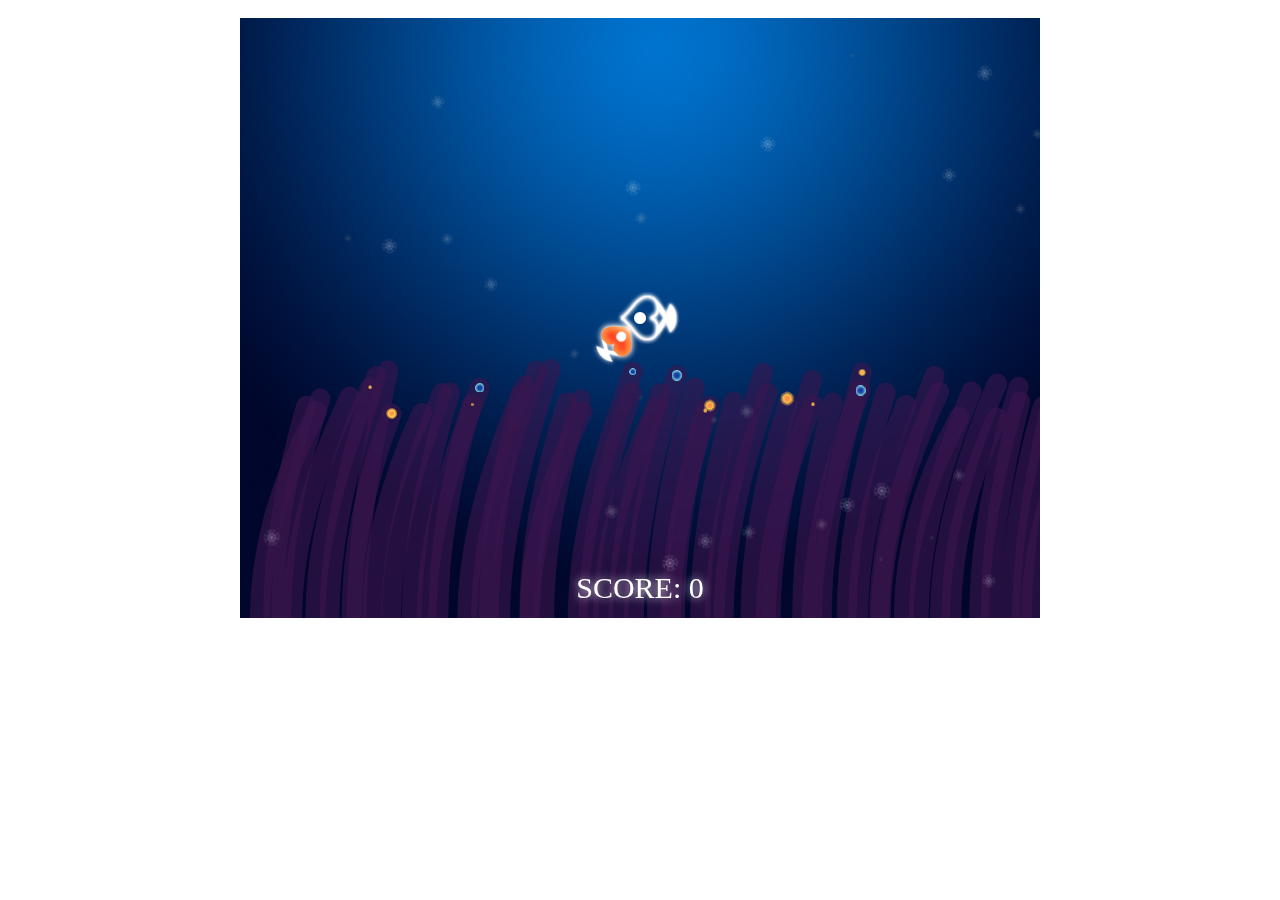
<file: tinyHeart.html>
<!DOCTYPE HTML>
<html>
<head>
		<meta charset ="utf-8">
		<title>HTML5小游戏——爱心鱼</title>
		<style type="text/css">
		body{
				padding-top: 10px;
		}
		.all_bg{
				width: 800px;
				height: 600px;
				margin: 0px auto;
		}
		#allcanvas{
				position: relative;
				width: 800px;
				height: 600px;
				margin: 0px;
		}
		#canvas1{
				position: absolute;
				bottom: 0;
				left: 0;
				z-index: 1;
		}
		#canvas2{
				position: absolute;
				bottom: 0;
				left: 0;
				z-index: 0;
		}
		</style>
</head>
<body>
		<div class = "all_bg">
 				<div id ="allcanvas">
						<canvas id = "canvas1" width ="800" height ="600"></canvas>
						<canvas id ="canvas2" width ="800" height ="600"></canvas>
 				</div>
		</div>
		<script type="text/javascript" src ="js/main.js"></script> 
		<script type="text/javascript" src ="js/commonFunctions.js"></script> 
		<script type="text/javascript" src ="js/background.js"></script>
		<script type="text/javascript" src ="js/ane.js"></script>
		<script type="text/javascript" src ="js/fruit.js"></script>
		<script type="text/javascript" src ="js/mom.js"></script>
		<script type="text/javascript" src ="js/collision.js"></script>
		<script type="text/javascript" src ="js/baby.js"></script>
		<script type="text/javascript" src ="js/data.js"></script>
		<script type="text/javascript" src ="js/wave.js"></script>
		<script type="text/javascript" src ="js/halo.js"></script>
		<script type="text/javascript" src ="js/dust.js"></script>
</body>
</html>
</file>
<file: task-10/index.css>
*{ margin:0; padding:0; }


.container{
    display: flex;
    flex-direction: row;
    justify-content: space-between;
    align-items: center;
    padding: 20px;
}
.box{
    width: 110px;
    padding: 20px;
    margin-bottom: 20px;
    border: 1px solid #f00;
}
.one{
    height: 90px;
    -webkit-order: 1;
    order: 1;
}
.two{
    height: 70px;
    -webkit-order: 2;
    order: 2;
}
.three{
    height: 20px;
    -webkit-order: 3;
    order: 3;
}
.four{
    height: 160px;
    border: 1px solid #0f0;
    -webkit-order: 4;
    order: 4;
}


/* 浏览器宽度小于640px */
@media screen and (max-width: 640px){
    /*将容器中的弹性项目换行*/
    .container{
        flex-wrap: wrap;
    }
    .four{
        /* 将盒子4 在顺序中的位置设为第一 */
        -webkit-order: 0;
        order: 0;
    }
}
</file>
<file: task-11/index.css>
*{margin: 0; padding: 0;  }
ul, ol { list-style:none; }
a { text-decoration:none; color: inherit}
a:hover { text-decoration:none; color: inherit}
body{
    font-family: -apple-system, BlinkMacSystemFont, "PingFang SC", "Helvetica Neue", STHeiti, "Microsoft Yahei", Tahoma, Simsun, sans-serif;
    background: #f5f5f5;
}


header{
    position: fixed;
    top: 0;
    width: 100%;
    height: 40px;
    line-height: 40px;
    text-align: center;
    color: #ffffff;
    background: #7ad7dc;
}
.hd-tit{
    font-size: 22px;
}
.hd-back{
    position: absolute;
    margin-left: 5px;
}
.fa-chevron-left{
    color: #ffffff;
}

/*导航*/
.main-nav{
    margin-top: 40px;
    clear: both;
    height: 40px;
    background: #ffffff;

}
.main-nav ul{
    display: flex;
    justify-content: space-around;

}
.main-nav li{
    height: 40px;
    line-height: 40px;
    font-size: 20px;
    flex: 1;/*让所有弹性盒模型对象的子元素都有相同的长度，忽略它们内部的内容*/
    text-align: center;
    box-sizing: border-box;
}
.nav-click{
    border-bottom: 3px solid #7ad7dc;
}

/*横幅*/
.main-banner img{
    width: 100%;
}

/*标签列表*/
.main-menu{
    padding-bottom: 2%;
    display: flex;
    justify-content: space-around;
    align-items: center;
    background: #ffffff;
}
.menu-tag{
    font-size: 20px;
    flex: 1;
    text-align: center;
    box-sizing: border-box;
}
.menu-tag img{
    width: 100%;
}


/*分栏*/
.main-column{
    padding:20px 0;
    border-top: 2px solid #e5e5e5;
    background: #ffffff;
    text-align: center;
    display: flex;
    justify-content: space-around;
    align-items: flex-end;
}
.column-part{
    flex: 1;
    border-right: 1px solid #e5e5e5;
}
.column-part:last-child{
    border: none;
}
.column-part-pic{
    width: 100%;
    height: 120px;
    display: flex;
    justify-content: center;
    align-items: center;
}
.column-part img{
    width: 80px;
}
.column-part:last-child img{
    width: 110px;
}
.column-part h2{
    font-size: 22px;
}

/*模块*/
.module{
    margin: 20px 0;
    padding: 6px 12px;
    background: #ffffff;
}
.module-tit{
    margin-top: 10px;
    font-size: 22px;
    text-align: left;
    border-bottom: 2px solid #e5e5e5;
}
.module-pen{
    margin: 20px 0;
    display: flex;
}
.module-pen-pic{
    width: 100px;
    height: 100px;
    background-color: #fbf6d9;
    border: solid 1px #fabf57;
    display: flex;
    justify-content: center;
    align-items: flex-end;
    box-sizing: border-box;
}
.module-pen-pic img{
    width: 80px;
    height: 80px;
}
.module-pen-text{
    flex: 1;
    display: flex;
    height: 100px;
    flex-flow: row wrap;
    justify-content: space-around;
    align-content: space-between;
    align-items: center;
}
.module-pen-text p{
    width: 40%;
    height: 40px;
    line-height: 40px;
    text-align: center;
    background-color: #f8f8f8;
}

/*文章*/
.main-article{
    margin-bottom: 40px;
}
.article-pen{
    padding: 15px 20px;
    background: #ffffff;
    border-bottom: 4px solid #e5e5e5;
    display: flex;
}
.article-pen-pic{
    max-height: 25vw;
    max-width: 30vw;
    margin-right: 20px;
}
.article-pen-text{
    display: flex;
    flex-flow: row wrap;
    justify-content: flex-start;
}
.article-pen-text h2{
    width: 100%;
    font-size: 22px;
}
.article-pen-text p{
    color: #aaaaaa;
    align-self: flex-end;
}
.article-penPic{
    padding: 15px 20px;
    background: #ffffff;
}
.article-penPic h2{
    font-size: 22px;
}
.article-penPic p{
    color: #aaaaaa;
}
.article-penPic-pic{
    margin: 15px 0;
    display: flex;
    justify-content: space-between;
}
.article-penPic-pic img{
    max-height: 25vw;
    max-width: 26vw;
    margin-right: 6px;
}
</file>
<file: task-12/index.css>
*{
    margin: 0;
    padding: 0;
}
a { text-decoration:none; }
a:hover { text-decoration:none; }
/*表格*/
.ranking{
    width: 300px;
    margin: 30px auto;
}
.ranking th{
    color: #ffffff;
    background: #000000;
}
.ranking tr:nth-of-type(2),.ranking tr:nth-of-type(3),.ranking tr:nth-of-type(4){
    color: red;
}
.ranking tr:nth-of-type(2n+1){
    background: #aaaaaa;
}

/*文本框*/
.text{
    margin: 30px auto;
    width: 100px;
    height: 100px;
}
.text input{
    width: 100px;
    height: 20px;
    border: 2px solid #ddd;
    transition: all 0.7s;
}
.text input:focus{
    width: 260px;
    margin-left: -80px;
    margin-top: 60px;
}

/*轮播图*/
.banner{
    position: relative;
    margin: auto;
    width: 400px;
    height: 200px;
    background: #cf3e3d;
    overflow: hidden;
}
.banner input{
    display: none;
}
.banner-content{
    position: absolute;
    top: 0;
    left: 0;
    width:300%;
    height:100%;
    list-style: none;
    -webkit-animation:slide 6s ease-out infinite;
}
.banner-box{
    width: 400px;
    height: 200px;
    float: left;
    font-size: 60px;
    line-height: 200px;
    text-align: center;
    color: #ffffff;
}
.banner-box1{
    background: #cf3e3d;
}
.banner-box2{
    background: #1c8cff;
}
.banner-box3{
    background: #00a74a;
}
/*自动切换*/
@-webkit-keyframes slide {
    0% { margin-left:0;}
    23% { margin-left:0;}
    33% { margin-left:-400px;}
    56% { margin-left:-400px;}
    66% { margin-left:-800px;}
    90% { margin-left:-800px;}
    100% {margin-left:0;}
}
/*手动切换*/
#btn1:target ~ .banner-content{
    transition: left 1s;
    -webkit-animation:none;
    left: 0;
}
#btn2:target ~ .banner-content {
    transition: left 1s;
    -webkit-animation:none;
    left: -100%;
}
#btn3:target ~ .banner-content {
    transition: left 1s;
    -webkit-animation:none;
    left: -200%;
}

/*按钮*/
.banner-list{
    position: absolute;
    bottom: 2%;
    right: 0;
    text-align: center;
    z-index: 10;
    list-style: none;
}
.banner-list li {
    display: inline-block;
    margin: 0 5px;
}
.banner-btn {
    display: inline-block;
    width: 30px;
    height: 30px;
    line-height: 30px;
    color: #fff;
    border: 1px solid #aaaaaa;
    font-size: 20px;
}
.banner-btn:hover {
    background: #aaaaaa;
}
</file>
<file: task-4/index.css>
body{
    background: #000000;
}
.main{
    position: absolute;
    top: 50%;
    left: 50%;
    transform: translate(-50%, -50%);
    width: 600px;
    height: 400px;
    background: #ffffff;


}
.main-content{
    width: 400px;
    height: 200px;
    background: #cccccc;
    position: absolute;
    top:50%;
    left: 50%;
    margin: -100px 0 0 -200px;
}
.main-content-topLeftCorner{
    width: 50px;
    height: 50px;
    background: #fc0;
    position: absolute;
    top: 50%;
    left: 50%;
    margin: -100px 0 0 -200px;
    border-radius:  0  0 100px;
}
.main-content-bottomRightCorner{
    width: 50px;
    height: 50px;
    background: #fc0;
    position: absolute;
    top: 50%;
    left: 50%;
    margin: 50px 0 0 150px;
    border-radius:  100px 0  0 ;
}
</file>
<file: task-9/index.css>
/*清除样式*/
body, h1, h2, h3, h4, h5, h6, hr, p, blockquote, dl, dt, dd, ul, ol, li, pre, form, fieldset, legend, button, input, textarea, th, td { margin:0; padding:0; }
ul, ol { list-style:none; }
a { text-decoration:none; color: inherit}
a:hover { text-decoration:none; }
input:focus,select:focus,button:focus,textarea:focus{
    outline: none; /*去除点击后的蓝色边框*/
}
/*初始自定义样式*/
.lineBlock{
    display: inline-block;
}
.block{
    display: block;
}
label{
    cursor: pointer;
}
select{
    color: #aaaaaa;
}
body{
    background: #228abf;
    font-size: 12px;
    font-family: Microsoft YaHei, "微软雅黑";
}
@media screen and (max-width: 1280px){
    body{
        background: #228abf;
    }
}
/*头部*/
header{
    width: 100%;
    height: 56px;
    color: #ffffff;
    background: #228abf;
    position: relative;
}
.hd-logo,.hd-nav{
    position: absolute;
    top: 50%;
    transform: translateY(-50%);
}
.hd-logo{
    left: 51px;
}
.hd-nav{
    right: 94px;
    font-size: 0;
}
.hd-search{
    margin-right: 20px;
    position: relative;
    font-size: 12px;
}
.hd-search-ico{
    position: absolute;
    top: 5px;
    left: 18px;
}
.hd-search-text{
    width: 273px;
    height: 28px;
    padding-left: 40px;
    border: none;
    border-radius: 15px;
}
.hd-login-ico{
    vertical-align: top;
    margin-right: 3px;
}
.hd-login-text{
    color: #ffffff;
    font-size: 12px;
    font-family: SimHei, "黑体";
}


/*网页主体*/
main{
    width: 1280px;
    margin: 0 auto;
    font-size: 0;
}

/*侧边栏*/
.main-sidebar{
    width: 20%;
    height: 1213px;
    background: #2a2d3d;
}
/*头像*/
.main-sidebar-avatar{
    padding-top: 20px;
    margin-bottom: 24px;
    margin-left: 45px;
}
.sidebar-avatar-pic{
    width: 50px;
    height: 50px;
    margin-right: 20px;
    padding: 3px;
    border: 2px solid #bababe;
    border-radius: 50px;
    vertical-align: middle;
    cursor: pointer;
    transition: 1.4s all;;
}
.sidebar-avatar-pic:hover{
    transform: rotate(360deg) scale(1.2);
}
.sidebar-avatar-text{
    vertical-align: middle;
    color: #ffffff;
    font-size: 16px;
    font-family: SimHei, "黑体";
}

/*收藏、粉丝信息*/
.main-sidebar-container{
    margin-left: 32px;
    margin-bottom: 22px;
}
.main-sidebar-info{
    padding: 0 31px;
    border-right: 2px solid #313446;
    color: #6b7f97;
    text-align: center;
}
.clearBorder{
    border: none;
}
.sidebar-info-value{
    font-size: 16px;
    font-family: SimHei, "黑体";
}
.sidebar-info-sum{
    font-size: 12px;
    font-family: SimSun, “宋体”;
}
.sidebar-list-text:focus{
    color: #ffffff;
}

/*树状列表*/
.main-sidebar-list{
    font-size: 12px;
    color: #6b7f97;
}

/*一级列表*/
.sidebar-list-table{
    margin-bottom: 37px;
    padding-left: 45px;
    overflow: hidden;
}

/*点击后更换背景颜色*/
.bgClick{
    background: #383c4e;
    padding-top:  14px;
    padding-bottom: 14px;
    overflow: hidden;
}

.sidebar-list-icon{
    margin-right: 13px;
    margin-top: 2px;
    float: left;
}
.sidebar-list-text:focus ~ .sidebar-list-icon{
    transform:translateX(-55px);
    -webkit-filter: drop-shadow(20px 0 #fff);
    filter: drop-shadow(58px 0 #fff);
}

/*点击后打开一级列表的折叠内容*/
.sidebar-list-table input{
    display:none;
}
.sidebar-list-table input ~ ol{
    display:none;
}
.sidebar-list-table input:checked ~ ol{
    display:block;
}

/*二级列表*/
.sidebar-list-fold{
    margin-top: 18px;
    margin-left: 26px;
    overflow: hidden;
}

/*右箭头*/
.bgArrow{
    float: left;
    width: 12px;
    height: 12px;
    margin-top: 1px;
    background: url("./images/sidebar-arrow-click.png") no-repeat ;
}

/*点击二级列表后右箭头向下*/
.sidebar-list-fold .sidebar-list-text:focus ~ .bgArrow{
    transform:translateY(-16px) rotate(90deg);
    -ms-transform: translateY(-16px) rotate(90deg);/* IE 9 */
    -webkit-transform: translateY(-16px) rotate(90deg); /* Safari and Chrome */
    -webkit-filter: drop-shadow(20px 0 #fff);
    filter: drop-shadow(20px 0 #fff);
}

/*点击后打开二级列表的折叠内容*/
.sidebar-list-fold input{
    display:none;
}
.sidebar-list-fold input ~ li{
    display:none;
}
.sidebar-list-fold input:checked ~ li{
    display:block;
}

/*三级列表*/
.sidebar-list-fold li{
    margin-top: 18px;
    margin-left: 36px;
    overflow: hidden;
}


/*主要内容*/
.main-content{
    width: 80%;
    height: 1213px;
    background: #ededed;
    vertical-align: top;
    color: #aaaaaa;
    font-size: 12px;
    font-family: SimHei, "黑体";
}
/*标签页*/
.main-content-tab{
    width: 990px;
    height: 31px;
    background: #ffffff;
    padding-left: 30px;
    line-height: 31px;
}

/*点击标签页后切换内容*/
.content-tab-text{
    display: none;
}
.content-tabBox:hover{
    color: #90b7d6;
}
.content-tab-text:checked + label{
    cursor: default;
    color: #90b7d6;
}
.main-content div.tab{ display:none; clear:left}
.main-content-tab input:nth-of-type(1):checked ~ .tab:nth-of-type(1),
.main-content-tab input:nth-of-type(2):checked ~ .tab:nth-of-type(2),
.main-content-tab input:nth-of-type(3):checked ~ .tab:nth-of-type(3),
.main-content-tab input:nth-of-type(4):checked ~ .tab:nth-of-type(4){ display:block;}


/*文档一内容*/
.main-content-container{
    padding-left: 30px;
    padding-top: 19px;
}
/*项目一 查询*/
.content-pro1{
    width: 891px;
    height: 72px;
    background: #ffffff;
    padding-top: 14px;
}
.pro1-inquire{
    margin-left: 10px;
    margin-right: 22px;
    vertical-align: top;
}
.pro1-inquire span{
    margin-right: 10px;
    margin-left: 10px;
}

/*下拉框*/
.pro1-shortBox,.pro1-longBox{
    appearance:none;
    -moz-appearance:none;
    -webkit-appearance:none;
    padding-left: 12px;
    border-radius: inherit;
    overflow: hidden;
    background: url("./images/con-arrow.png") no-repeat 88% 50%;
}
.pro1-shortBox{
    width: 71px;
    height: 26px;
}
.pro1-longBox{
    width: 121px;
    height: 26px;
}

.pro1-exchange{
    position: relative;
}
.pro1-exchange-btn{
    position: absolute;
    top: 12px;
    right: -26px;
    width: 27px;
    height: 38px;
    border: none;
    cursor: pointer;
    color: #ffffff;
    background: url("./images/content-change.png") -2px  no-repeat;
}

.pro1-data{
    margin-left: 46px;
}
.pro1-data-text{
    display: inline-block;
    width: 108px;
    height: 24px;
    border: 1px solid #a6a6a6;
    padding-left: 12px;
}
.pro1-search-btn{
    width: 52px;
    height: 26px;
    margin-top: 18px;
    margin-left: 22px;
    border: none;
    cursor: pointer;
    color: #ffffff;
    background: #228abf;
    vertical-align: top;
}

/*项目二 历史查询*/
.content-pro2{
    width: 891px;
    height: 65px;
    margin-top: 9px;
    color: #000000;
}

/*左右箭头*/
.pro2-leftArrow,.pro2-rightArrow{
    width: 31px;
    height: 65px;
    cursor: pointer;
}
.pro2-leftArrow{
    background: #ffffff url("./images/con-leftarrow.png") 50% 50% no-repeat;
}
.pro2-rightArrow{
    background: #ffffff url("./images/con-rightarrow.png") 50% 50% no-repeat;
}

.pro2-box{
    width: 111px;
    height: 65px;
    background: #ffffff;
    vertical-align: top;
    text-align: center;
    cursor: pointer;
}
.pro2-box:hover{
    border-top: 3px solid #228abf;
}
.pro2-box-span1{
    font-size: 21px;
    color: #acacac;
}
.pro2-box-span2{
    font-size: 21px;
    color: #ec6500;
}

.pro2-history{
    width: 131px;
    height: 65px;
    background: #ffffff;
    vertical-align: top;
    text-align: center;
}
.pro2-history-pic{
    display: inline-block;
    width: 32px;
    height: 32px;
    background: url("./images/con-his.png") no-repeat;
    vertical-align: middle;
}
.pro2-history a{
    line-height: 65px;
}


/*项目三 统计*/
.content-pro3{
    margin-top: 21px;
}
.pro3-tit{
    font-size: 12px;
    font-family: Microsoft YaHei, "微软雅黑";
    color: #000000;
}
.pro3-box1,.pro3-box2,.pro3-box3,.pro3-box4{
    position: relative;
    width: 193px;
    height: 71px;
    padding-left: 8px;
    background: #ffffff;
    margin-right: 20px;
}
.pro3-box1{
    border-left: 4px solid #00b8a1;
    vertical-align: top;
}
.pro3-box2{
    border-left: 4px solid #1188c4;
}
.pro3-box3{
    border-left: 4px solid #ce4a35;
}
.pro3-box4{
    border-left: 4px solid #e1cd46;
}
.pro3-box-value{
    color: #000000;
}
.pro3-box1-color,.pro3-box2-color,.pro3-box3-color,.pro3-box4-color{
    position: absolute;
    top: 12px;
    right: 15px;
    width: 61px;
    height: 47px;
}
.pro3-box1-color{
    background: #00b8a1;
}
.pro3-box2-color{
    background: #1188c4;
}
.pro3-box3-color{
    background: #ce4a35;
}
.pro3-box4-color{
    background: #e1cd46;
}

/*项目四 材料*/
.longPro,.shortPro{
    height: 355px;
    margin-top: 14px;
    background: #ffffff;
    border: 1px solid #cbcccc;
    border-radius: 12px;
}
.longPro{
    width: 532px;
}
.shortPro{
    width: 351px;
    vertical-align: top;
}
.pro-longHd,.pro-shortHd{
    padding-left: 21px;
    height: 41px;
    line-height: 41px;
    font-size: 12px;
    color: #aaaaaa;
    background: #f4f5f6;
    border-radius: 12px 12px 0 0 ;
}
.pro-longHd{
    width: 511px;
}
.pro-shortHd{
    width: 330px;
}

.pro4-Content{
    background: #ffffff;
    width: 490px;
    height: 252px;
    margin: 12px auto;
}
/*标签页切换*/
.pro4-tab-text{
    display: none;
}
.pro4-tab-box{
    display: inline-block;
    width: 86px;
    height: 30px;
    color: #000000;
    background: #edecf1;
    text-align: center;
    -webkit-border-radius: 6px 6px 0 0;
    -moz-border-radius: 6px 6px 0 0;
    border-radius: 6px 6px 0 0;
}
.pro4-tab-text:checked + .pro4-tab-box{
    position: relative;
    top: 1px;
    height: 31px;
    background-color: #fff;
    border: solid 1px #aaaaaa;
    border-bottom: none;
    cursor: default;
}
.pro4-tab{ display:none; clear:left}
.pro4-tab-text:nth-of-type(1):checked ~ .pro4-tab:nth-of-type(1),
.pro4-tab-text:nth-of-type(2):checked ~ .pro4-tab:nth-of-type(2),
.pro4-tab-text:nth-of-type(3):checked ~ .pro4-tab:nth-of-type(3),
.pro4-tab-text:nth-of-type(4):checked ~ .pro4-tab:nth-of-type(4),.pro4-tab-text:nth-of-type(5):checked ~ .pro4-tab:nth-of-type(5){ display:block;}

.pro4-tableBox{
    border: 1px solid #aaaaaa;
    -webkit-border-radius: 0 6px 6px 6px;
    -moz-border-radius: 0 6px 6px 6px;
    border-radius: 0 6px 6px 6px;
}
.pro4-table{
    width: 404px;
    height: 186px;
    margin: 28px auto;
    border-collapse:collapse;
    border-right: 1px solid #aaaaaa;
    border-bottom: 1px solid #aaaaaa;
    text-align: center;
}
.pro4-table td{
    border-top: 1px solid #aaaaaa;
    border-left: 1px solid #aaaaaa;
    cursor: pointer;
}
.pro4-table td:hover{
    background: #aaaaaa;
    color: #ffffff;
}

/*项目五 报表*/
.pro5-Content{
    width: 280px;
    margin: 10px auto;
    font-size: 0;
}
.pro5-Content-tit{
    width: 262px;
    height: 45px;
    padding-bottom: 10px;
    padding-left: 18px;
    border-bottom: 1px solid #aaaaaa;
    font-size: 12px;
}
.pro5-Content-text{
    border: none;
    width: 78px;
}
.pro5-Content-price{
    width: 78px;
    height: 45px;
    padding-bottom: 10px;
    padding-left: 18px;
    border-right: 1px solid #aaaaaa;
    border-bottom: 1px solid #aaaaaa;
    font-size: 12px;
}
.pro5-Content-leader{
    width: 165px;
    height: 45px;
    padding-bottom: 10px;
    padding-left: 18px;
    border-bottom: 1px solid #aaaaaa;
    font-size: 12px;
}
.pro5-Content-particular{
    width: 262px;
    height: 143px;
    margin-top: -8px;
    padding-bottom: 10px;
    padding-left: 18px;
    border-bottom: 1px solid #aaaaaa;
    font-size: 12px;
}
.pro5-Content-tea{
    border: none;
    resize: none;
    width: 260px;
    height: 100px;
}
.pro5-Content-talk{
    font-size: 12px;
}
.pro5-Content-checkbox{
   display: none;
}
.pro5-Content-box{
    display: inline-block;
    width: 14px;
    height: 14px;
    margin-top: -1px;
    margin-left: 3px;
    background: #ededed;
    vertical-align: middle;
}
.pro5-Content-checkbox:checked + .pro5-Content-box{
    background: #ededed url("./images/con-tick.png") 50% 50% no-repeat;
}
.pro5-Content-btn{
    float: right;
    width: 52px;
    height: 26px;
    margin-top: 4px;
    border: none;
    cursor: pointer;
    color: #ffffff;
    background: #228abf;
}

/*项目六 日历*/
.pro6-Content{
    margin: 8px auto;
    width: 310px;
}
.pro6-select{
    text-align: center;
}
/*选择框*/
.pro6-selectBox{
    font-size: 0;
}
.pro6-selectBox-select{
    appearance:none;
    -moz-appearance:none;
    -webkit-appearance:none;
    -webkit-border-radius: inherit;
    -moz-border-radius: inherit;
    border-radius: inherit;
    padding: 3px 6px;
    background: #ffffff;
    font-size: 12px;
}
.pro6-selectBox-arrow{
    display: inline-block;
    width: 19px;
    height: 23px;
    border: 1px solid #aaaaaa;
    border-left: none;
    vertical-align: top;
}
.pro6-selectBox-arrow::before {
    content: "";
    border-left: 6px solid transparent;
    border-right: 6px solid transparent;
    border-top: 6px solid #aaaaaa;
    margin-left: 3px;
}
.pro6-btn{
    width: 64px;
    height: 25px;
    border: 1px solid #aaaaaa;
    background: #ffffff;
    cursor: pointer;
}
.pro6-btn:hover{
    background: #aaaaaa;
    color: #ffffff;
}
/*日历表格*/
.pro6-calendar{
    margin: 0 auto;
    color: #000000;
    border-collapse:collapse;
}
.pro6-calendar th{
    float: left;
    width: 44px;
    height: 32px;
    border-top: 2px solid #aecfee;
    border-bottom: 2px solid #e1e1e1;
}
.pro6-calendar td{
    display: block;
    float: left;
    width: 38px;
    height: 39px;
    margin-top: 2px;
    margin-right: 2px;
    text-align: center;
    cursor: pointer;
    border: 2px solid transparent;
}
.pro6-calendar td p{
    width: 36px;
    height: 20px;
    line-height: 20px;
}
.pro6-calendar td:hover{
    border-color: #fbd447;
}
.pro6-calendar .pro6-active{
    border-color: #fbd447;
}
.pro6-vacation{
    color: #dd0000;
}
.pro6-calendar tr td:nth-last-of-type(2) p:first-child,.pro6-calendar tr td:last-child p:first-child{
    color: #dd0000;
}

/*项目七 汽车行业品牌榜*/
.pro7-table{
    margin: 18px auto;
    color: #000000;
    border-collapse: collapse;
    border-right: 1px solid #aaaaaa;
    border-bottom: 1px solid #aaaaaa;
    text-align: center;
}
.pro7-table tr:hover{
    background: #f3f6f7;
}
.pro7-table-row1,.pro7-table-row2,.pro7-table-row3{
    display: block;
    float: left;
    height: 24px;
    line-height: 24px;
    border-top: 1px solid #aaaaaa;
    border-left: 1px solid #aaaaaa;
    cursor: pointer;
}
.pro7-table-row1{
    width: 66px;
}
.pro7-table-row2{
    width: 88px;
}
.pro7-table-row3{
    width: 256px;
    text-align: left;
    padding-left: 34px;
}
.pro7-table-process{
    width: 168px;
    height: 4px;
    background: #dcdcdc;
    float: right;
    margin-top: 10px;
    margin-right: 20px;
}
.pro7-table-process span{
    display: block;
    height: 4px;
}
.process-bar-80{
    width: 80%;
    background: #ff5e40;
}
.process-bar-70{
    width: 70%;
    background: #ff773c;
}
.process-bar-60{
    width: 60%;
    background: #fe9c3d;
}
.process-bar-50{
    width: 50%;
    background: #68cbf3;
}
.process-bar-40{
    width: 40%;
    background: #68cbf3;
}
.process-bar-30{
    width: 30%;
    background: #68cbf3;
}
.process-bar-20{
    width: 20%;
    background: #68cbf3;
}
.process-bar-15{
    width: 10%;
    background: #68cbf3;
}
.process-bar-10{
    width: 10%;
    background: #68cbf3;
}
.process-bar-5{
    width: 5%;
    background: #68cbf3;
}
</file>
<file: task-7/index.css>
/*reset*/
body, h1, h2, h3, h4, h5, h6, hr, p, blockquote, dl, dt, dd, ul, ol, li, pre, form, fieldset, legend, button, input, textarea, th, td { margin:0; padding:0; }
a { text-decoration:none; color: inherit}
a:hover { text-decoration:none; }
ul, ol { list-style:none; }
body{
    min-width: 1280px;
    font-family: Microsoft YaHei, "微软雅黑";
    font-size: 12px;
}
h1, h2, h3, h4, h5, h6{
    font-family: SimHei, "黑体";
    font-size: 21px;
}
.clearFloat{
    display: inline-block;
}
.clearFocus:focus{
    outline: 0;
}
/*导航菜单*/
.public-header{
    height: 56px;
    margin: 0 55px;
}
.header-logo{
    margin-top: 14px;
}
.header-logoPic{
    vertical-align:middle;
    margin-right: 11px;
    width: 31px;
    height: 31px;
}
.header-logoTxt{
    font-size: 21px;
    font-family: SimHei, "黑体";
    vertical-align:middle;
    color: #393a3a;
}
.header-nav{
    float: right;
    list-style: none;
    position: relative;

}
.header-item{
    line-height: 50px;
    text-align: center;
    color: #393a3a;
    font-size: 14px;
    padding-left: 20px;
    padding-right: 20px;
    transition: border .3s;
}
.header-item:hover{
    color: #d45d5c;
}
.header-line1,.header-line6{
    color: #d45d5c;
    vertical-align: middle;
}
.header-loginIco{
 vertical-align: middle;
    margin-top: -4px;
    margin-right: 4px;
}
/*下划线跟随过渡动画*/
.header-item-move{
    position: absolute;
    bottom: -6px;
    left: 4px;
    width: 60px;
    height: 4px;
    background: #e7504d;
    -webkit-transition: left, width,.5s;
    -moz-transition: left, width,.5s;
    -ms-transition: left, width,.5s;
    -o-transition: left, width,.5s;
    transition: left, width,.5s;
}
.header-line1:hover ~ li.header-item-move { left: 4px; width: 60px;}
.header-line2:hover ~ li.header-item-move { left: 80px; width: 85px; }
.header-line3:hover ~ li.header-item-move { left: 182px; width: 85px; }
.header-line4:hover ~ li.header-item-move { left: 285px; width: 85px; }
.header-line5:hover ~ li.header-item-move { left: 385px; width: 85px; }

/*网页横幅*/
.index-banner{
    width: 100%;
    height: 690px;
    background: url("./images/bg_banner.png") no-repeat;
    background-size: cover;
}
.index-banner-text{
    padding-top: 230px;
    padding-left: 117px;
    color: #ffffff;
    height: 460px;
    background-color: rgba(0,0,0,0.2);
}
.banner-text-tit1{
    font-size: 60px;
    margin-bottom: 10px;
}
.banner-text-tit2{
    margin-left: 10px;
}
.banner-text-btn{
    width: 331px;
    height: 65px;
    margin-top: 65px;
    margin-left: 10px;
    background: #fd333e;
    color: #ffffff;
    font-size: 30px;
    text-align: center;
    line-height: 65px;
    font-family: SimHei, "黑体";
    transition: color .4s ease-in-out;
}
.banner-text-btn:hover{
    background: #ffffff;
    color: #fd333e;
}

/*网页介绍*/
.index-introduce{
    padding-top: 45px;
    padding-bottom: 66px;
    width: 100%;
}
.introduce-item{
    float: left;
    width: 25%;
    text-align: center;
}
.introduce-text{
    margin-top: 46px;
    padding: 0 100px;
    border-right: 2px solid #CDCDCD;
    font-size: 14px;
    font-family: SimHei, "黑体";
    color: #767777;
}
.clearBorder{
    border: none;
}


/*网页主题*/
.index-theme{
    width: 100%;
    height: 272px;
    background: #ededed;
    text-align: center;
    padding-top: 89px;
}
.theme-tit{
    margin-top: 42px;
    font-size: 54px;
    font-family: SimHei, "黑体";
    color: rgba(50,51,51,0.5);
}

/*搜索板块*/
.index-search{
    background: url("./images/bg_search.png") no-repeat;
    background-size: cover;
    width: 100%;
    height: 341px;
    text-align: center;
    color: #ffffff;
}
.search-shade{
    width: 100%;
    height: 100%;
    background-color: rgba(170,52,50,0.2);
    padding-top: 53px;
    padding-bottom: 10px;
}

.search-hr{
    margin: 8px auto;
    width: 30px;
    border: 1px solid #ffffff;
    transition: width .3s;
}

h3:hover ~ .search-hr{ width: 240px }

.search-text{
    margin-top: 20px;
    margin-bottom: 52px;
}
.search-box{
    appearance:none;
    -moz-appearance:none;
    -webkit-appearance:none;
    width: 236px;
    height: 36px;
    color: #777;
    overflow: hidden;
    padding-left: 15px;
    margin-right: 24px;
    background: #ffffff url("./images/down.jpg") no-repeat scroll 210px center ;
}
.search-btn{
    width: 236px;
    height: 36px;
    background: #cf3e3d;
    border: none;
    color: #ffffff;
    font-size: 15px;
    cursor: pointer;
    transition: color .4s ease-in-out;
}
.search-btn:hover{
    opacity: .6;
}

/*活动版块*/

.index-activity{
    padding: 104px 0;
    background: #f7f7f7;
    text-align: center;
}
.activity-list{
    margin-right: 32px;
    width: 220px;
    height: 400px;
    position: relative;
}
.activity-img{
    width: 216px;
    height: 340px;
    top: 0;
    left: 0;
    padding: 12px 8px;
    background: #ffffff;
    border: 1px solid #cdcbcc;
    position: absolute;
    -webkit-transition: top .4s ease-in-out;
    -moz-transition: top .4s ease-in-out;
    -ms-transition: top .4s ease-in-out;
    -o-transition: top .4s ease-in-out;
    transition: top .4s ease-in-out;
}
.activity-tit{
    width: 220px;
    height: 50px;
    bottom: -40px;
    left: 0;
    font-size: 14px;
    margin-top: 8px;
    margin-bottom: 6px;
    position: absolute;
    -webkit-transition: top .4s ease-in-out;
    -moz-transition: top .4s ease-in-out;
    -ms-transition: top .4s ease-in-out;
    -o-transition: top .4s ease-in-out;
    transition: top .4s ease-in-out;
}
.activity-text{
    width: 220px;
    height: 50px;
    bottom: -60px;
    left: 0;
    font-size: 12px;
    color: #979898;
    position: absolute;
    -webkit-transition: top .4s ease-in-out;
    -moz-transition: top .4s ease-in-out;
    -ms-transition: top .4s ease-in-out;
    -o-transition: top .4s ease-in-out;
    transition: top .4s ease-in-out;
}
.activity-list:hover > .activity-img{ top: 52px;  }
.activity-list:hover > .activity-tit{ top: -10px; font-size: 22px; letter-spacing: 28px; padding-left: 20px}
.activity-list:hover > .activity-text{ top: 30px;  }



/*幻灯片  图片*/
.index-slide{
    width: 100%;
    height: 565px;
}
.slide-pic{
    background: url("./images/slide-pic.png") no-repeat;
    background-size: cover;
    width: 66%;
    height: 100%;
    color: #ffffff;
    text-align: center;
    position: relative;
}
.slide-pic-tit1{
    font-size: 50px;
    margin-top: 140px;
}
.slide-pic-tit2{
    font-size: 158px;
    margin-top: -50px;
    margin-bottom: -20px;
}
.slide-pic-text{
    font-size: 22px;
    margin-bottom: 10px;
}
.slide-pic-data{
    font-size: 22px;
}
.slide-pic-triangle{
    width: 0;
    height: 0;
    border-top: 15px solid transparent;
    border-right: 25px solid #ffffff;
    border-bottom: 15px solid transparent;
    position: absolute;
    top: 290px;
    right: 0;
}

/*幻灯片 信息*/
.slide-info{
    text-align: center;
    width: 33.3%;
    height: 100%;
    vertical-align: top;
}
.slide-info-content{
    width: 288px;
    margin: 0 auto;
}
.slide-info-tit{
    margin-top: 160px;
}
.slide-info-i{
    font-size: 1.4rem;
    display: inline-block;
    width: 1.1rem;
    font-weight: 200;
    color: #5a5b5b;
    box-sizing: border-box;
    font-style: italic;
}
.slide-info-em{
    color: #ef4850;
}
.slide-info-text{
    text-align: left;
    width: 288px;
    color: #bdbcbc;
    line-height: 3;
    letter-spacing: 2px;
    margin-top: 31px;
    margin-bottom: 45px;
}
.slide-info-more{
    width: 107px;
    height: 35px;
    margin-bottom: 20px;
    background: #ffffff;
    border: 1px solid #d45d5c;
    color: #d45d5c;
    transition: color .4s ease-in-out;
    cursor: pointer;
}
.slide-info-more:hover{
    background: #d45d5c;
    color: #ffffff;
}

.slide-info-switch{
    width: 10px;
    height: 10px;
   background: #ffffff;
    border: 1px solid #5a5b5b;
    border-radius: 30px;
    margin: 0 6px;
    cursor: pointer;
}
.slide-info-switch:focus{
    background: #5a5b5b;
}

.index-show{
    width: 100%;
    height: 565px;
    /*清除inline-block间距*/
    letter-spacing: -4px;
    /*根据不同字体字号或许需要做一定的调整*/
    word-spacing: -4px;
    font-size: 0;
    color: #ffffff;
}
.show-info,.show-pic{
    height: 100%;
    /*清除inline-block间距*/
    font-size: 16px;
    letter-spacing: normal;
    word-spacing: normal;
    zoom:1;
}
.show-info{
    background: #fd333e;
    width: 33.33%;
    /*解决因inline-block导致div下沉*/
    vertical-align: top;
    text-align: center;
}
.show-info-bgColor{
    background: #ffffff;
    color: #0e0e0e;
}
.show-info-content{
    margin: 180px auto;
    font-family: SimHei, "黑体";
}
.show-info-tit{
    margin-bottom: 18px;
    text-align: center;
}
.search-hr-grayColor{
    border: 1px solid #a5a5a5;
}
.show-info-btn1,.show-info-btn2{
    width: 170px;
    height: 41px;
    margin-top: 18px;
    background: transparent;
    font-size: 21px;
    cursor: pointer;
    transition: color .4s ease-in-out;
}
.show-info-btn1{
    color: #ffffff;
    border: 1px solid #ffffff;
}
.show-info-btn1:hover{
    background: #ffffff;
    color: #fd333e;
}
.show-info-btn2{
    color: #fd333e;
    border: 1px solid #fd333e;
}
.show-info-btn2:hover{
    background: #fd333e;;
    color: #ffffff;
}
.show-pic{
    width: 33.9%;
    background: url("./images/show-pic.png") no-repeat;
    background-size: cover;
    position: relative;
}
.show-pic-triangle{
    width: 0;
    height: 0;
    border-top: 15px solid transparent;
    border-bottom: 15px solid transparent;
    border-left: 25px solid #ffffff;
    position: absolute;
    top: 240px;
    left: 0;
}

.index-apply-hd3{
    text-align: center;
    margin-top: 118px;
}
.search-hr-redColor{
    border-color: #fd333e;
}
.index-apply-text{
    color: #a5a5a5;
    text-align: center;
    margin-top: 16px;
}

.apply-container{
    text-align: center;
    margin-top: 106px;
    margin-bottom: 106px;
}
.apply-container-list{
    width: 288px;
    text-align: left;
}
.container-list-item{
    margin-bottom: 50px;
}
.container-list-tit{
    font-size: 14px;
    margin-bottom: 18px;
}
.container-list-text{
    color: #a5a5a5;
    line-height: 1.8;
}
.container-list-showMore{
    float: right;
    padding-right: 10px;
    padding-left: 15px;
    color: #a5a5a5;
    background: url("./images/container-list-icon.png") no-repeat left 6px;
}
.apply-container-frm{
    width: 690px;
    vertical-align: top;
    margin-left: 72px;
    color: #231815;
}
.container-frm-user{
    width: 312px;
    height: 42px;
    background: #ededef;
    border: none;
    margin-right: 17px;
    margin-bottom: 13px;
    padding-left: 10px;
}
.container-frm-user:focus{
    background: #ffffff;
    border: 1px solid #a5a5a5;
}
.container-frm-about{
    width: 632px;
    height: 120px;
    background: #ededef;
    border: none;
    resize: none;
    margin-bottom: 13px;
    margin-left: -12px;
    padding: 10px 16px 8px 16px;
}
.container-frm-about:focus{
    background: #ffffff;
    border: 1px solid #a5a5a5;
}
.container-frm-btn{
    width: 664px;
    height: 42px;
    margin-left: -14px;
    border: none;
    background: #ededef;
    font-size: 14px;
    font-family: SimHei, "黑体";
    cursor: pointer;
    transition: color .4s ease-in-out;

}
.container-frm-btn:hover{
    background: #bebebf;
}
.index-contact{
    height: 272px;
    background: #32353e;
    text-align: center;
    color: #ffffff;
    padding-top: 92px;
    /*清除inline-block间距*/
    letter-spacing: -2px;
    /*根据不同字体字号或许需要做一定的调整*/
    word-spacing: -2px;

}
.index-contact-tit{
    line-height: 48.37px;
    /*清除inline-block间距*/
    letter-spacing: 0;
    /*根据不同字体字号或许需要做一定的调整*/
    word-spacing: 0;
}
.index-contact-text{
    line-height: 18px;
    margin-bottom: 30px;
    /*清除inline-block间距*/
    letter-spacing: 0;
    /*根据不同字体字号或许需要做一定的调整*/
    word-spacing: 0;
}
.index-contact-email{
    width: 420px;
    height: 38px;
    font-size: 14px;
    padding-left: 10px;
    border: none;
}
.index-contact-btn{
    width: 80px;
    height: 38px;
    color: #ffffff;
    background: #6f7278;
    border: none;
    cursor: pointer;
    font-size: 14px;
    transition: color .8s ease-in-out;
    /*清除inline-block间距*/
    letter-spacing: normal;
    word-spacing: normal;
    zoom:1;
}
.index-contact-btn:hover{
    background: #5e5e68;
}

.index-contact-icon{
    margin-top: 37px;
    margin-right: 20px;
}
.index-contact-icon:hover{
    opacity: .6;
}


.public-footer{
    height: 10px;
    color: #ffffff;
    background: #2f2f38;
    padding-top: 32px;
    padding-bottom: 16px;
    font-family: SimSun, “宋体”;
}
.public-footer-cc{
    line-height: 10px;
    float: left;
    margin-left: 99px;
}
.public-footer-reTop{
    line-height: 10px;
    float: right;
    margin-right: 41px;
}
</file>
